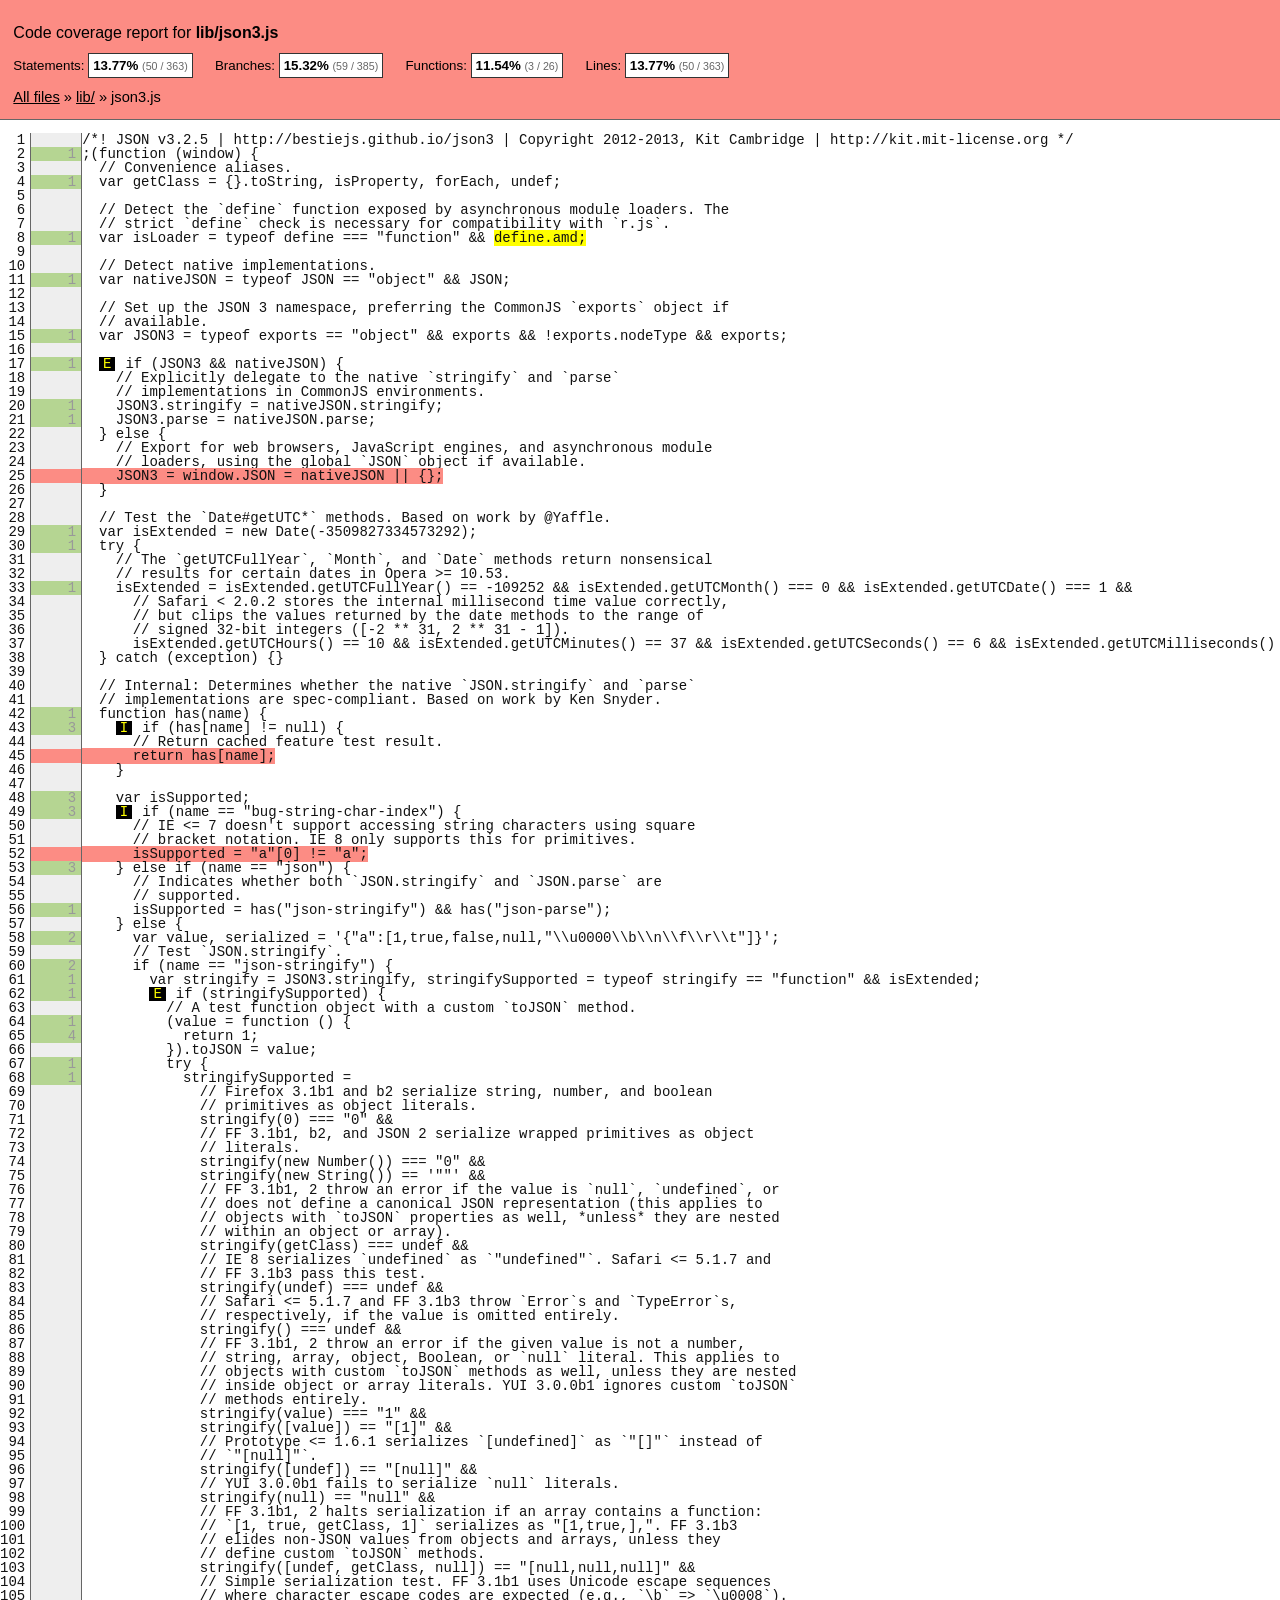
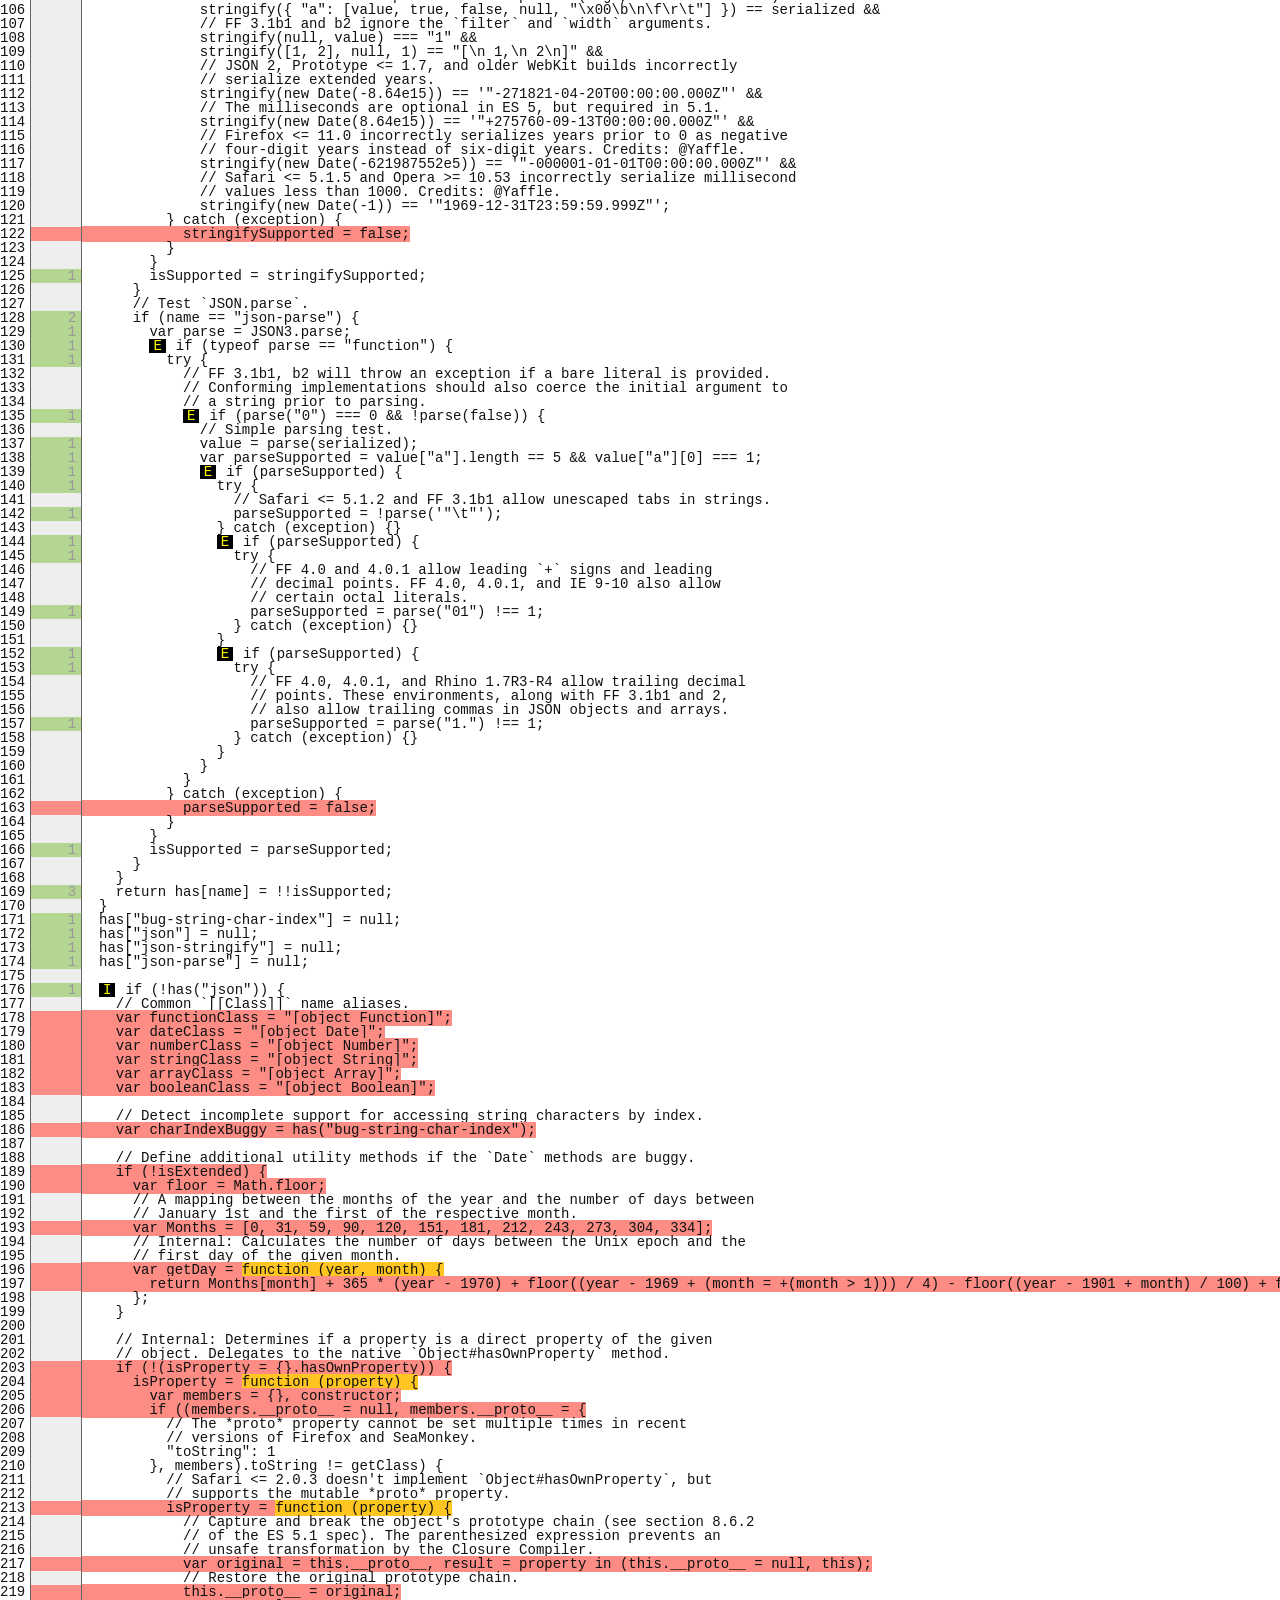
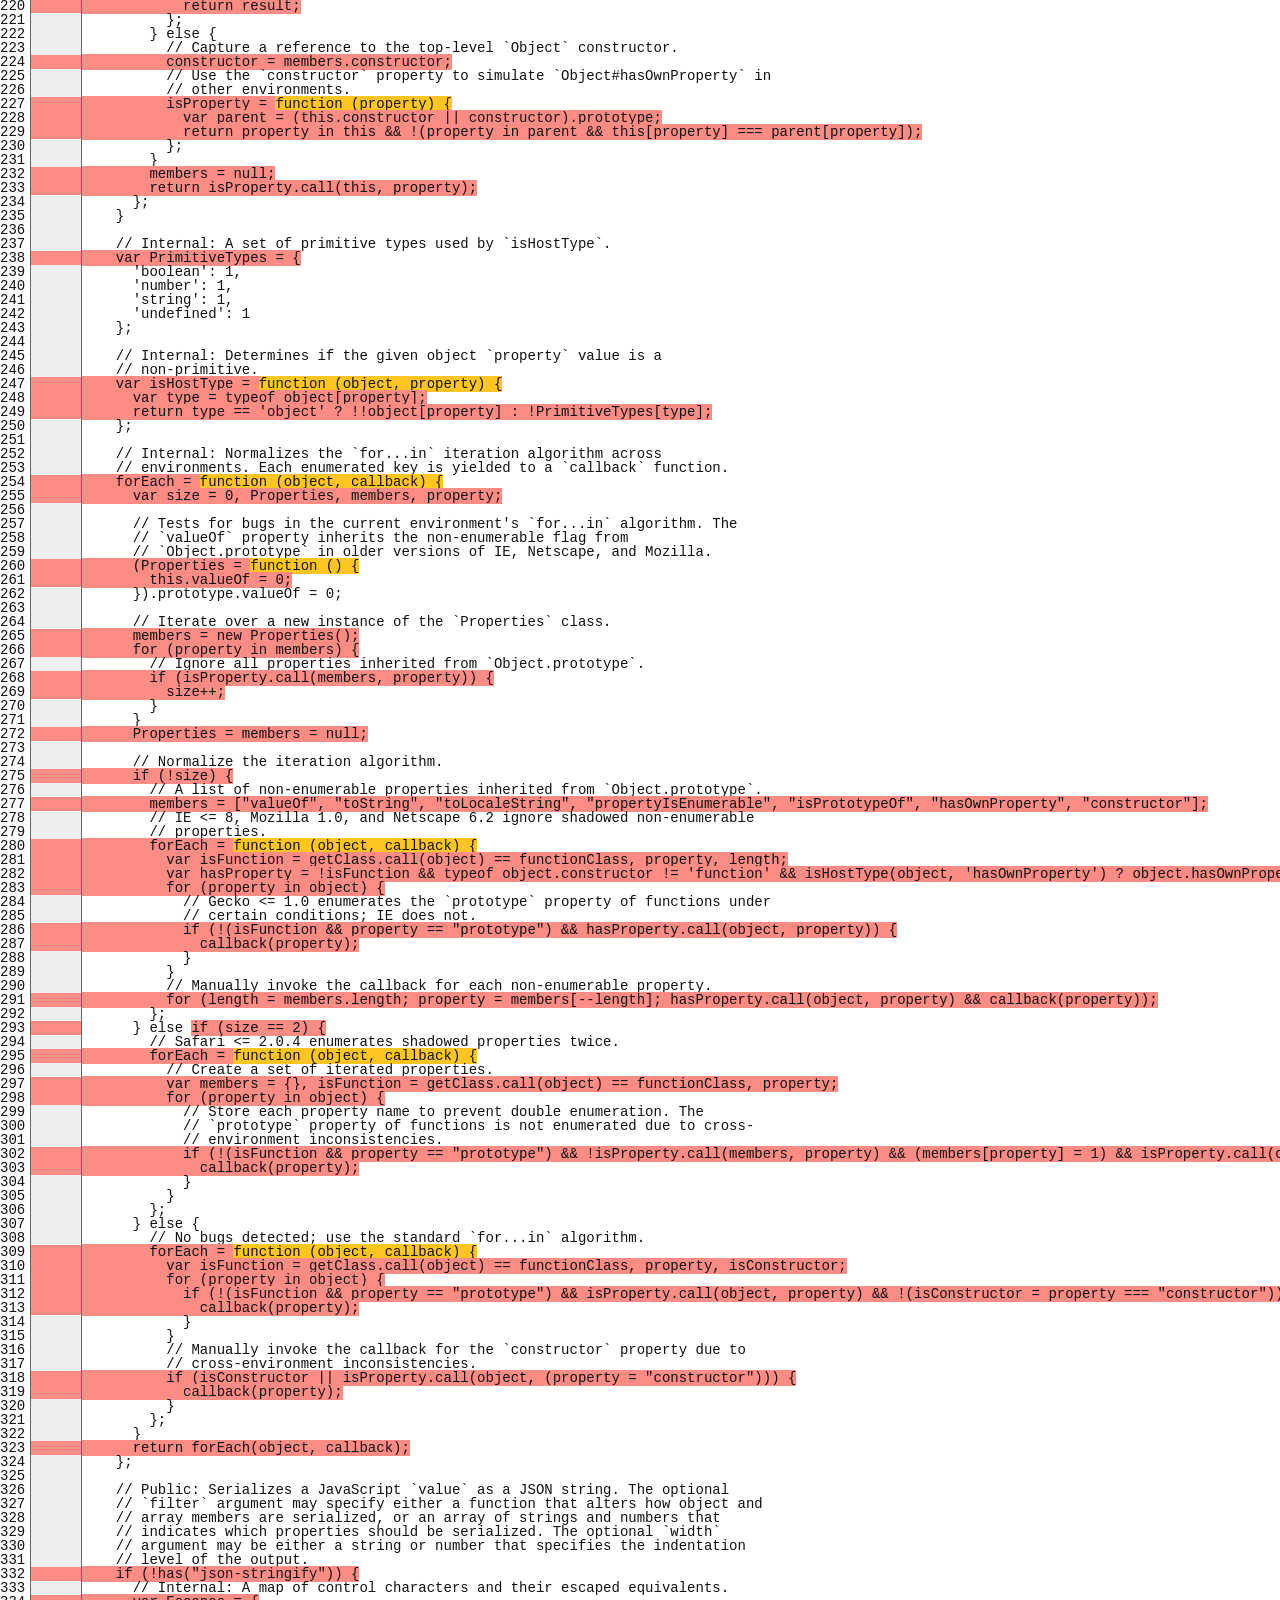
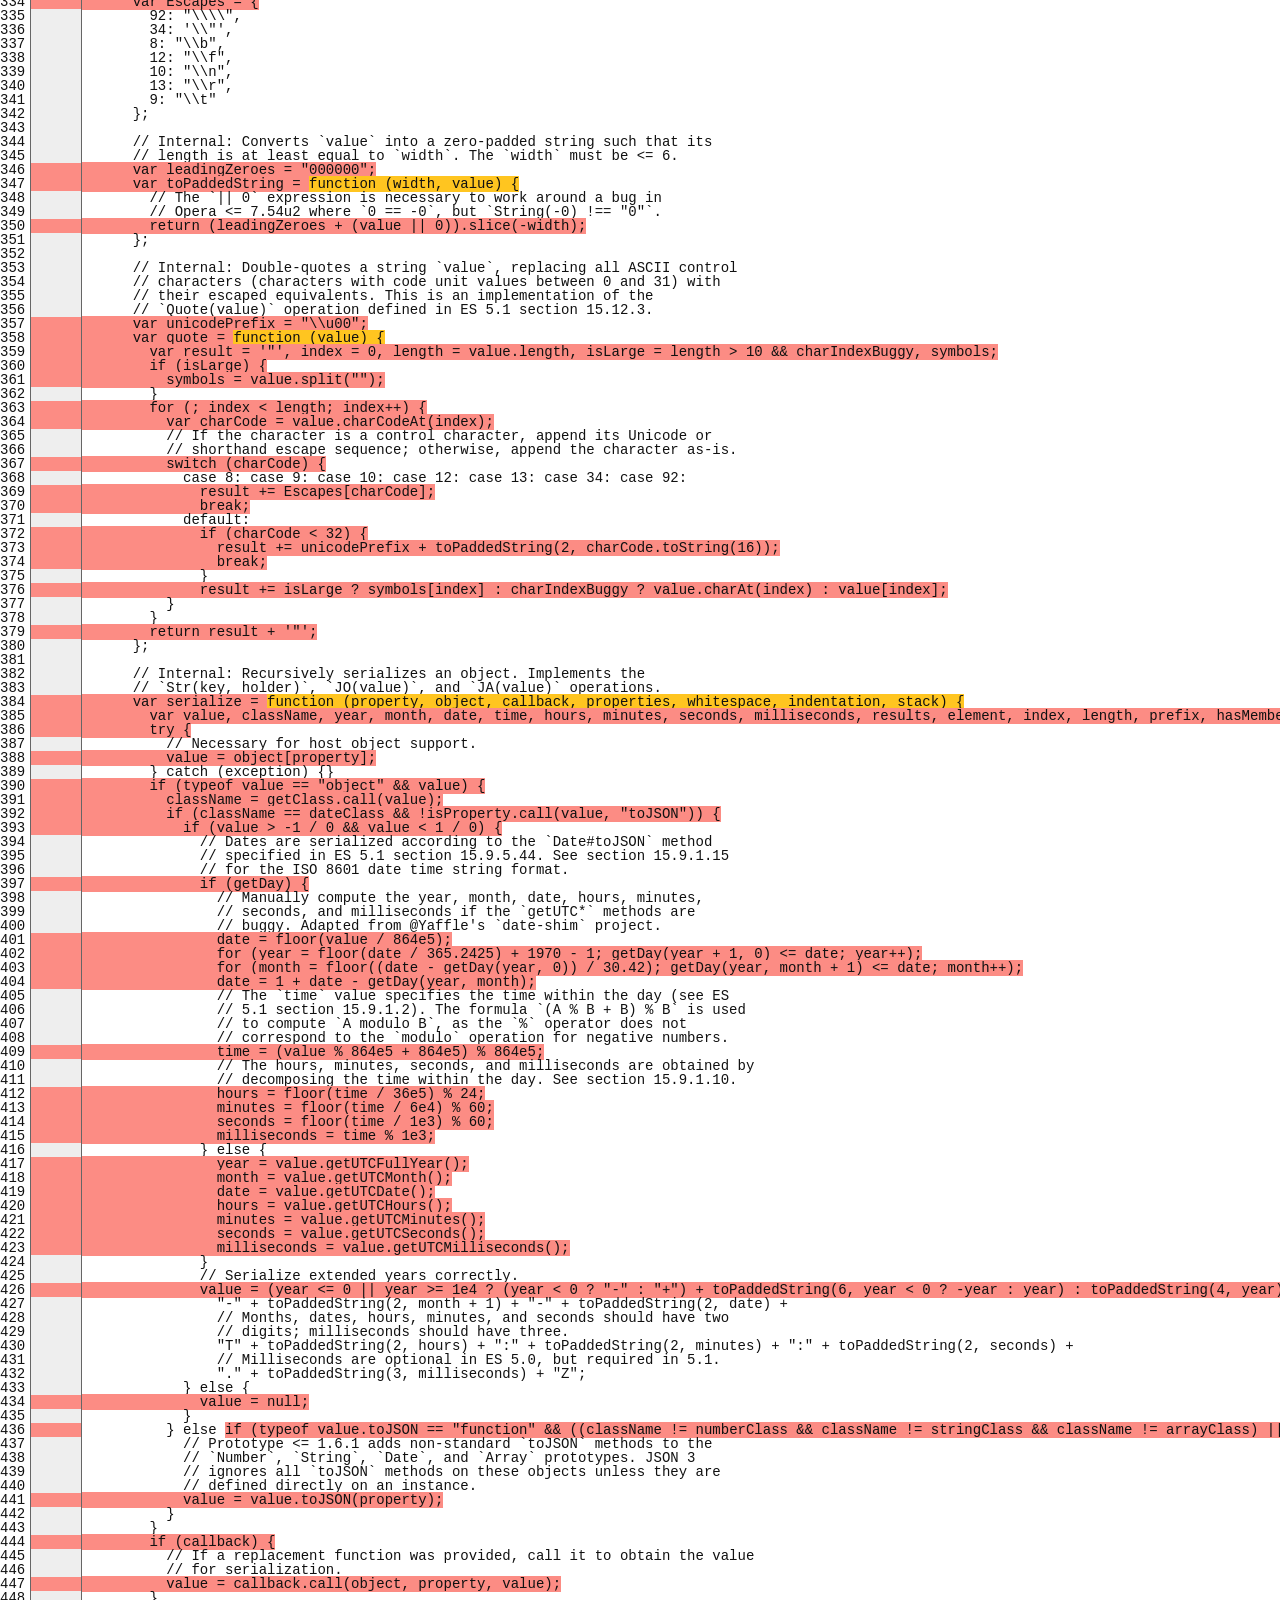
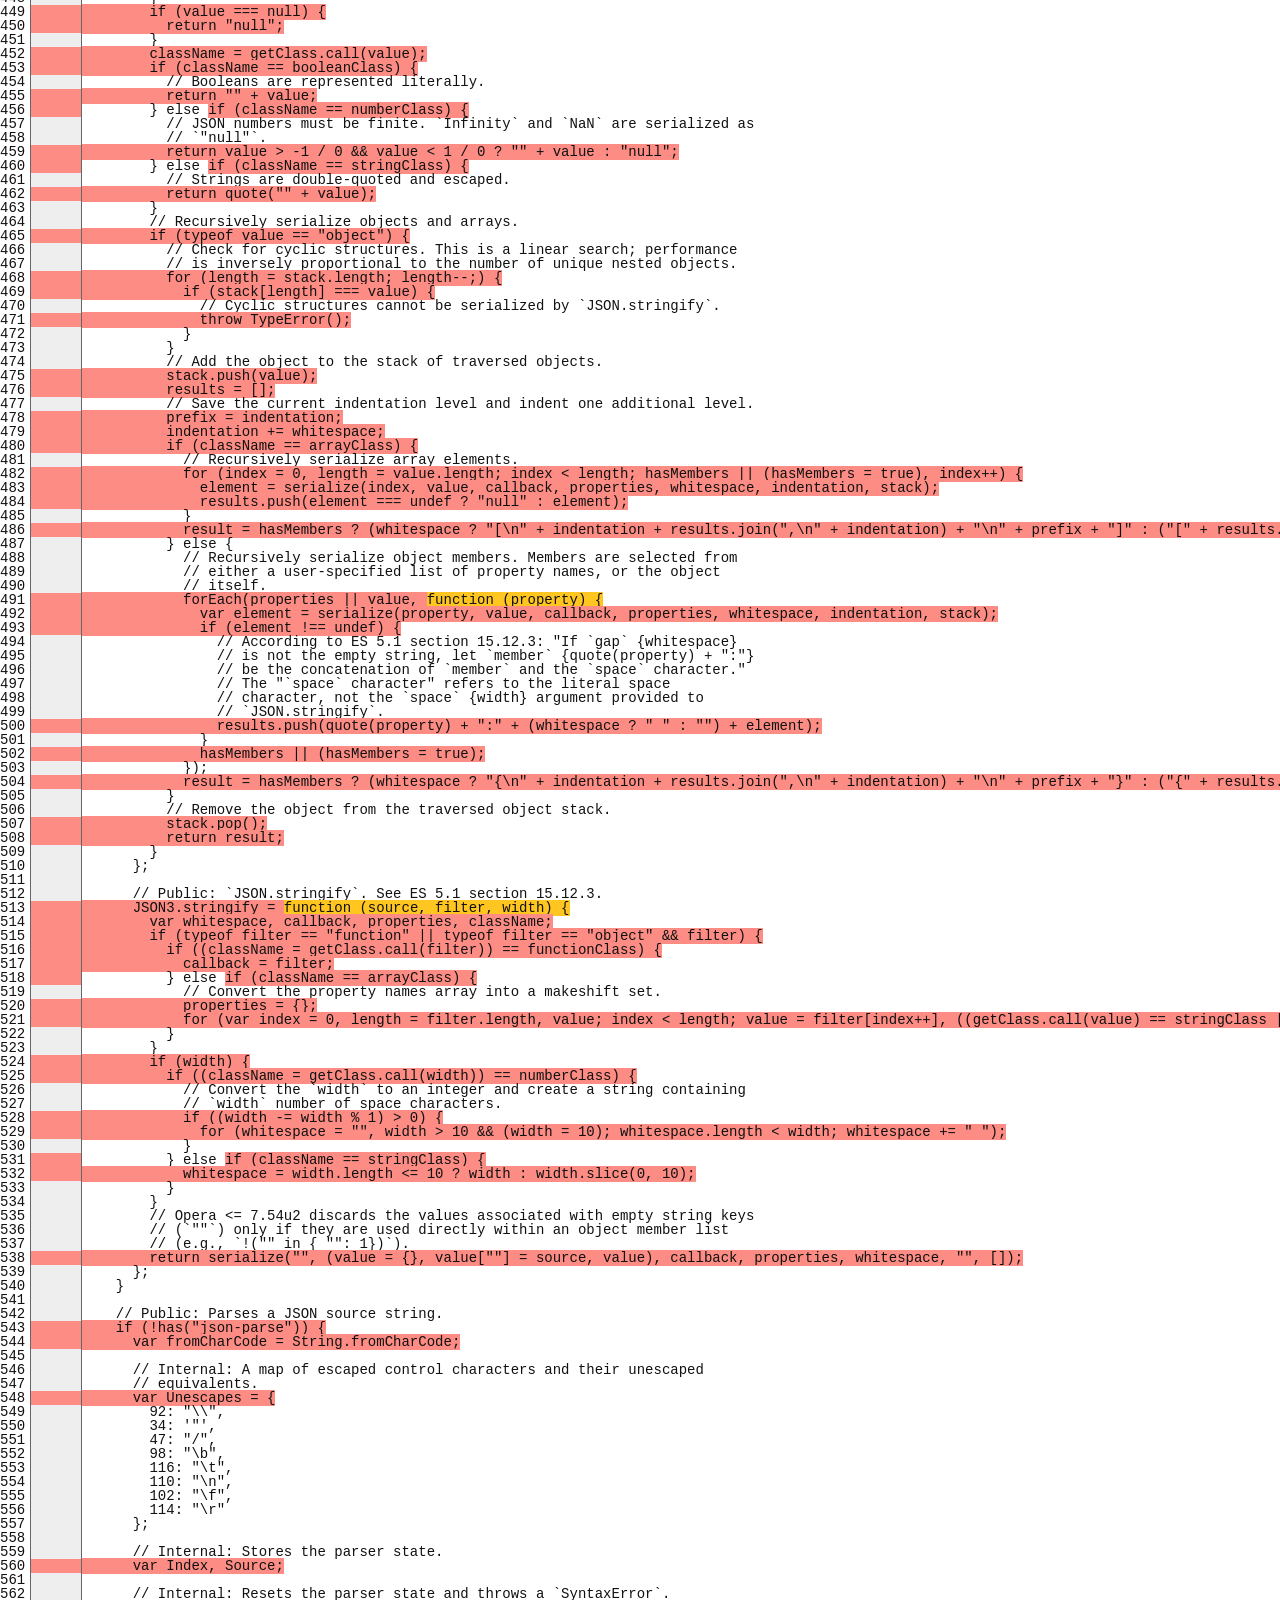
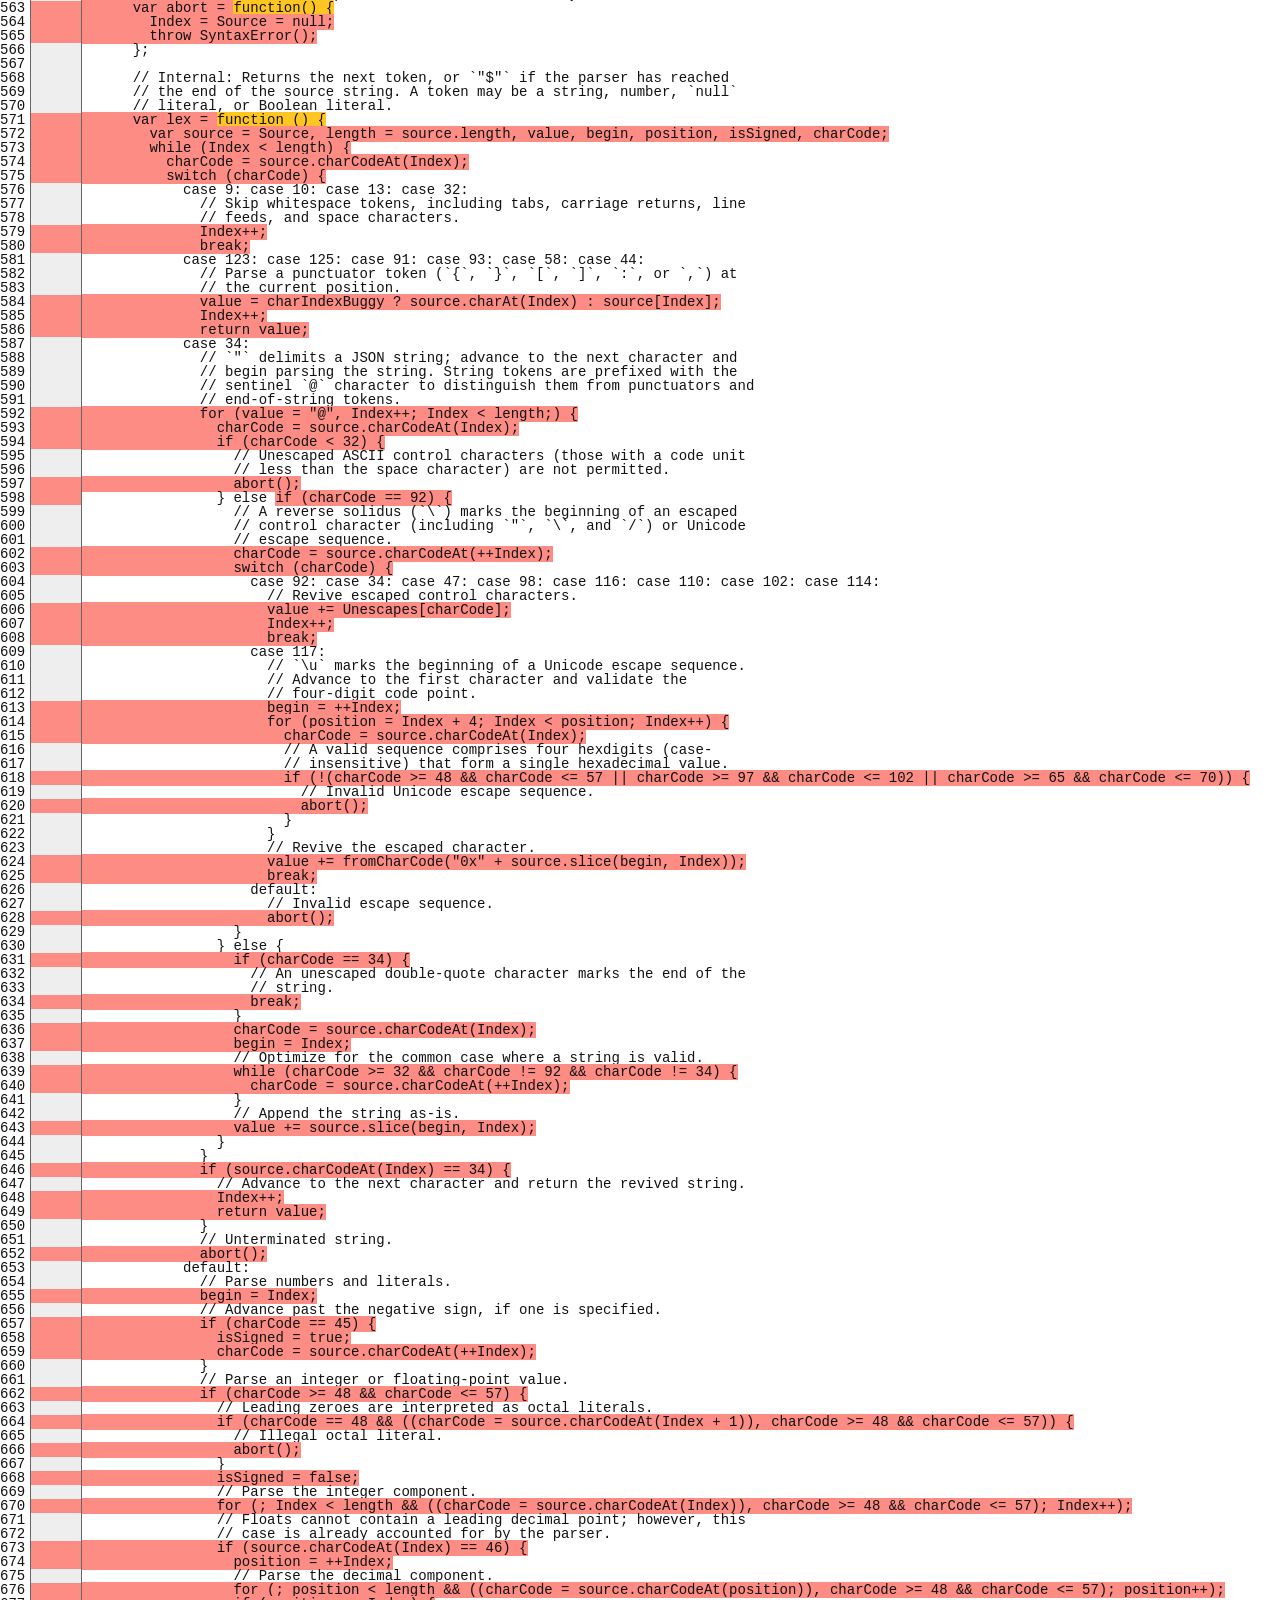
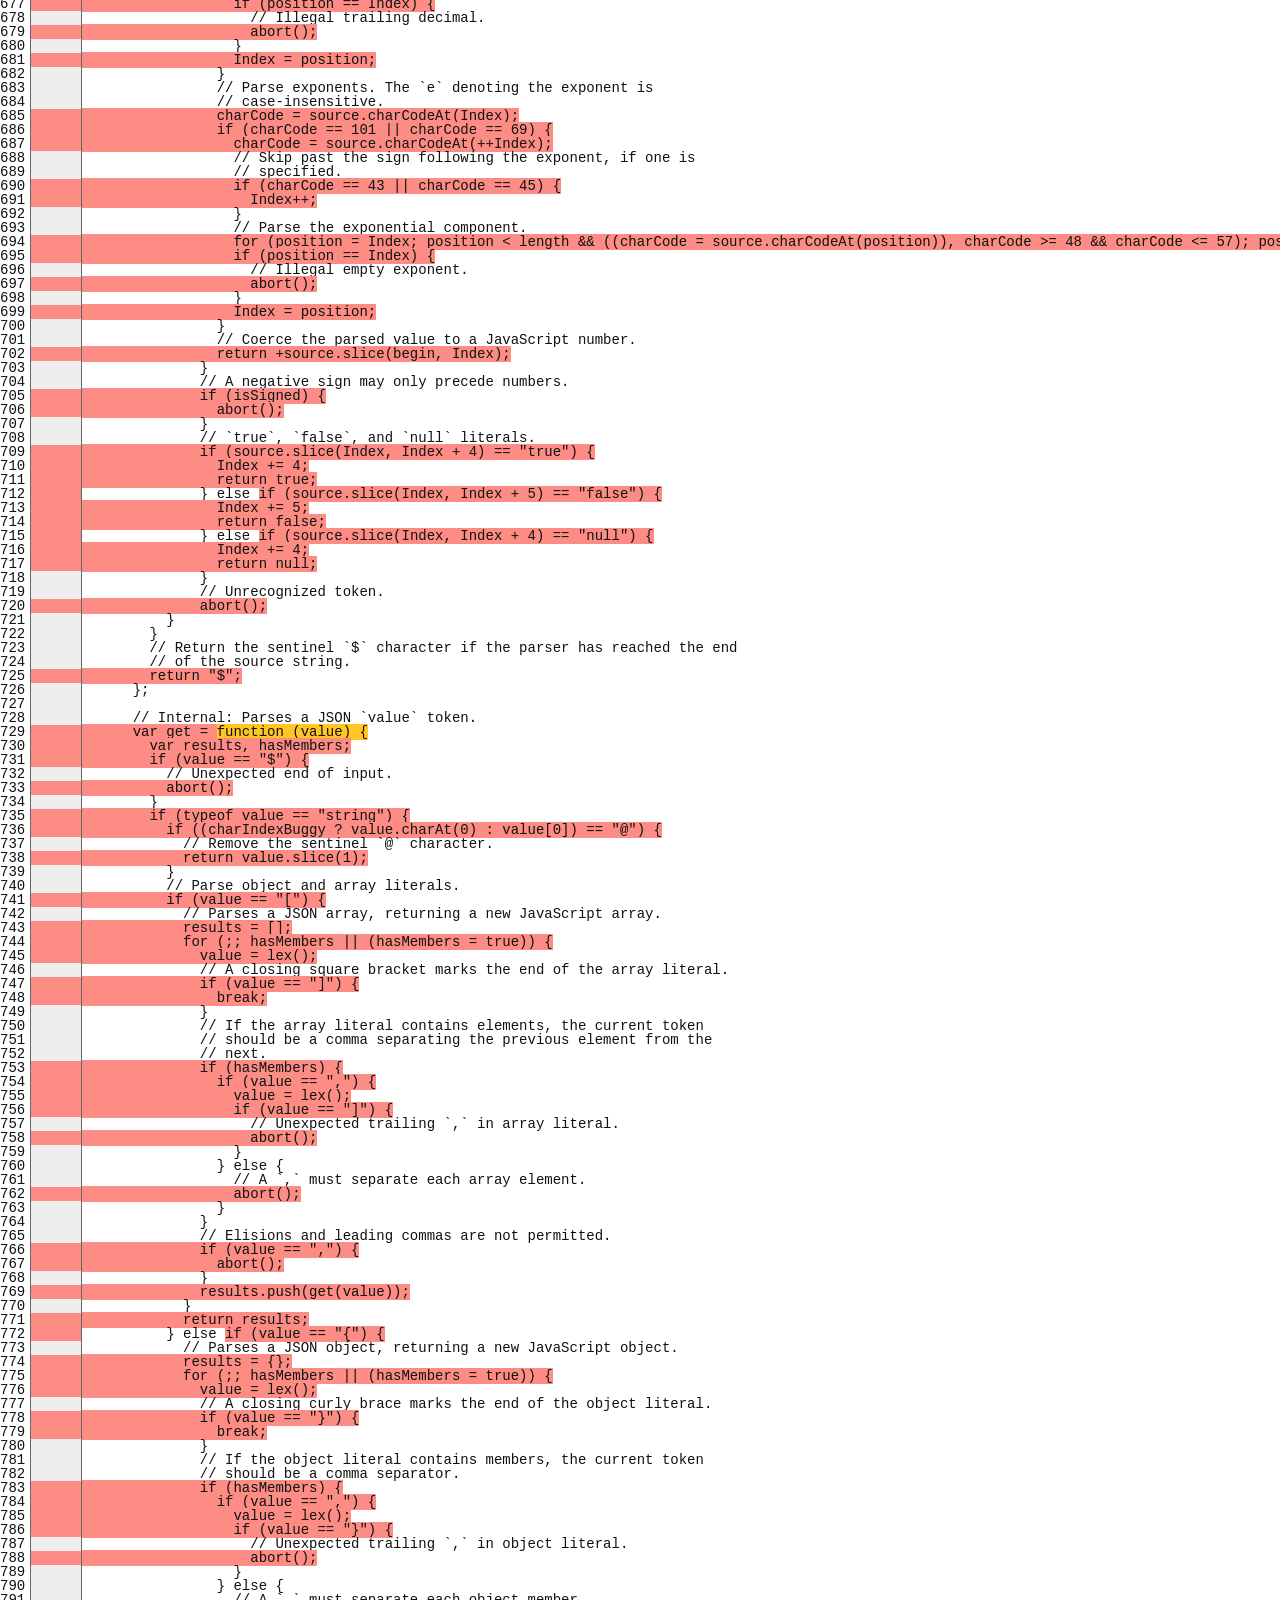
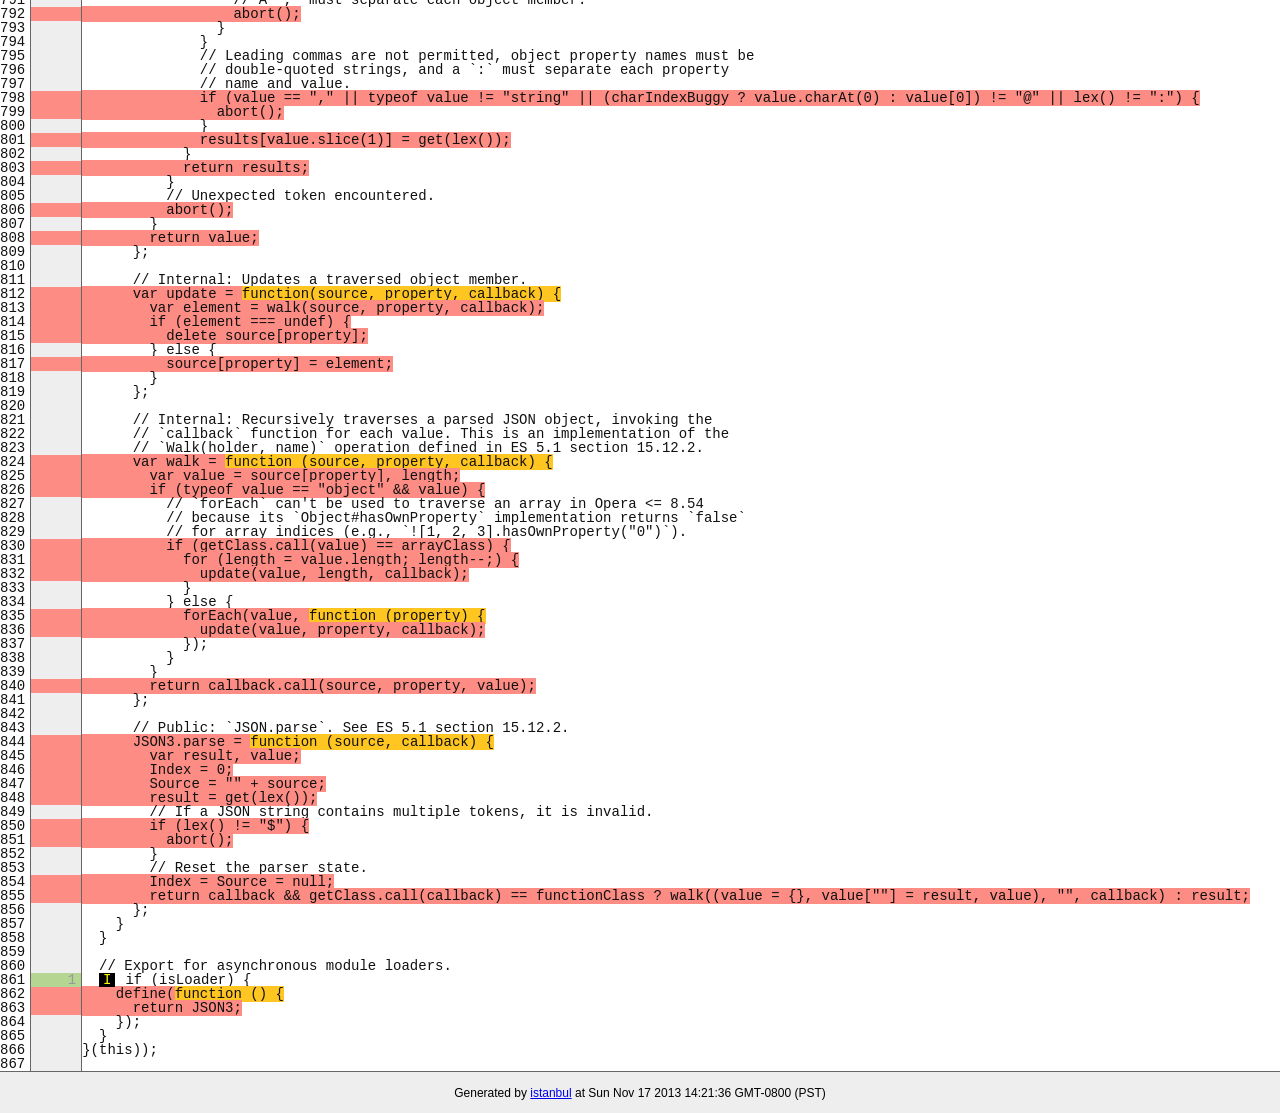
<file: Web Chat Server/node_modules/socket.io/node_modules/socket.io-adapter/node_modules/socket.io-parser/node_modules/json3/coverage/lcov-report/lib/json3.js.html>
<!doctype html>
<html lang="en">
<head>
    <title>Code coverage report for lib/json3.js</title>
    <meta charset="utf-8">

    <link rel="stylesheet" href="../prettify.css">

    <style>
        body, html {
            margin:0; padding: 0;
        }
        body {
            font-family: Helvetica Neue, Helvetica,Arial;
            font-size: 10pt;
        }
        div.header, div.footer {
            background: #eee;
            padding: 1em;
        }
        div.header {
            z-index: 100;
            position: fixed;
            top: 0;
            border-bottom: 1px solid #666;
            width: 100%;
        }
        div.footer {
            border-top: 1px solid #666;
        }
        div.body {
            margin-top: 10em;
        }
        div.meta {
            font-size: 90%;
            text-align: center;
        }
        h1, h2, h3 {
            font-weight: normal;
        }
        h1 {
            font-size: 12pt;
        }
        h2 {
            font-size: 10pt;
        }
        pre {
            font-family: Consolas, Menlo, Monaco, monospace;
            margin: 0;
            padding: 0;
            line-height: 14px;
            font-size: 14px;
            -moz-tab-size: 2;
            -o-tab-size:  2;
            tab-size: 2;
        }

        div.path { font-size: 110%; }
        div.path a:link, div.path a:visited { color: #000; }
        table.coverage { border-collapse: collapse; margin:0; padding: 0 }

        table.coverage td {
            margin: 0;
            padding: 0;
            color: #111;
            vertical-align: top;
        }
        table.coverage td.line-count {
            width: 50px;
            text-align: right;
            padding-right: 5px;
        }
        table.coverage td.line-coverage {
            color: #777 !important;
            text-align: right;
            border-left: 1px solid #666;
            border-right: 1px solid #666;
        }

        table.coverage td.text {
        }

        table.coverage td span.cline-any {
            display: inline-block;
            padding: 0 5px;
            width: 40px;
        }
        table.coverage td span.cline-neutral {
            background: #eee;
        }
        table.coverage td span.cline-yes {
            background: #b5d592;
            color: #999;
        }
        table.coverage td span.cline-no {
            background: #fc8c84;
        }

        .cstat-yes { color: #111; }
        .cstat-no { background: #fc8c84; color: #111; }
        .fstat-no { background: #ffc520; color: #111 !important; }
        .cbranch-no { background:  yellow !important; color: #111; }
        .missing-if-branch {
            display: inline-block;
            margin-right: 10px;
            position: relative;
            padding: 0 4px;
            background: black;
            color: yellow;
            xtext-decoration: line-through;
        }
        .missing-if-branch .typ {
            color: inherit !important;
        }

        .entity, .metric { font-weight: bold; }
        .metric { display: inline-block; border: 1px solid #333; padding: 0.3em; background: white; }
        .metric small { font-size: 80%; font-weight: normal; color: #666; }

        div.coverage-summary table { border-collapse: collapse; margin: 3em; font-size: 110%; }
        div.coverage-summary td, div.coverage-summary table  th { margin: 0; padding: 0.25em 1em; border-top: 1px solid #666; border-bottom: 1px solid #666; }
        div.coverage-summary th { text-align: left; border: 1px solid #666; background: #eee; font-weight: normal; }
        div.coverage-summary th.file { border-right: none !important; }
        div.coverage-summary th.pic { border-left: none !important; text-align: right; }
        div.coverage-summary th.pct { border-right: none !important; }
        div.coverage-summary th.abs { border-left: none !important; text-align: right; }
        div.coverage-summary td.pct { text-align: right; border-left: 1px solid #666; }
        div.coverage-summary td.abs { text-align: right; font-size: 90%; color: #444; border-right: 1px solid #666; }
        div.coverage-summary td.file { text-align: right; border-left: 1px solid #666; white-space: nowrap;  }
        div.coverage-summary td.pic { min-width: 120px !important;  }
        div.coverage-summary a:link { text-decoration: none; color: #000; }
        div.coverage-summary a:visited { text-decoration: none; color: #333; }
        div.coverage-summary a:hover { text-decoration: underline; }
        div.coverage-summary tfoot td { border-top: 1px solid #666; }

        div.coverage-summary .yui3-datatable-sort-indicator, div.coverage-summary .dummy-sort-indicator {
            height: 10px;
            width: 7px;
            display: inline-block;
            margin-left: 0.5em;
        }
        div.coverage-summary .yui3-datatable-sort-indicator {
            background: url("http://yui.yahooapis.com/3.6.0/build/datatable-sort/assets/skins/sam/sort-arrow-sprite.png") no-repeat scroll 0 0 transparent;
        }
        div.coverage-summary .yui3-datatable-sorted .yui3-datatable-sort-indicator {
            background-position: 0 -20px;
        }
        div.coverage-summary .yui3-datatable-sorted-desc .yui3-datatable-sort-indicator {
            background-position: 0 -10px;
        }

        .high { background: #b5d592 !important; }
        .medium { background: #ffe87c !important; }
        .low { background: #fc8c84 !important; }

        span.cover-fill, span.cover-empty {
            display:inline-block;
            border:1px solid #444;
            background: white;
            height: 12px;
        }
        span.cover-fill {
            background: #ccc;
            border-right: 1px solid #444;
        }
        span.cover-empty {
            background: white;
            border-left: none;
        }
        span.cover-full {
            border-right: none !important;
        }
        pre.prettyprint {
            border: none !important;
            padding: 0 !important;
            margin: 0 !important;
        }
        .com { color: #999 !important; }
    </style>
</head>
<body>
<div class="header low">
    <h1>Code coverage report for <span class="entity">lib/json3.js</span></h1>
    <h2>
        
        Statements: <span class="metric">13.77% <small>(50 / 363)</small></span> &nbsp;&nbsp;&nbsp;&nbsp;
        
        
        Branches: <span class="metric">15.32% <small>(59 / 385)</small></span> &nbsp;&nbsp;&nbsp;&nbsp;
        
        
        Functions: <span class="metric">11.54% <small>(3 / 26)</small></span> &nbsp;&nbsp;&nbsp;&nbsp;
        
        
        Lines: <span class="metric">13.77% <small>(50 / 363)</small></span> &nbsp;&nbsp;&nbsp;&nbsp;
        
    </h2>
    <div class="path"><a href="../index.html">All files</a> &#187; <a href="index.html">lib/</a> &#187; json3.js</div>
</div>
<div class="body">
<pre><table class="coverage">
<tr><td class="line-count">1
2
3
4
5
6
7
8
9
10
11
12
13
14
15
16
17
18
19
20
21
22
23
24
25
26
27
28
29
30
31
32
33
34
35
36
37
38
39
40
41
42
43
44
45
46
47
48
49
50
51
52
53
54
55
56
57
58
59
60
61
62
63
64
65
66
67
68
69
70
71
72
73
74
75
76
77
78
79
80
81
82
83
84
85
86
87
88
89
90
91
92
93
94
95
96
97
98
99
100
101
102
103
104
105
106
107
108
109
110
111
112
113
114
115
116
117
118
119
120
121
122
123
124
125
126
127
128
129
130
131
132
133
134
135
136
137
138
139
140
141
142
143
144
145
146
147
148
149
150
151
152
153
154
155
156
157
158
159
160
161
162
163
164
165
166
167
168
169
170
171
172
173
174
175
176
177
178
179
180
181
182
183
184
185
186
187
188
189
190
191
192
193
194
195
196
197
198
199
200
201
202
203
204
205
206
207
208
209
210
211
212
213
214
215
216
217
218
219
220
221
222
223
224
225
226
227
228
229
230
231
232
233
234
235
236
237
238
239
240
241
242
243
244
245
246
247
248
249
250
251
252
253
254
255
256
257
258
259
260
261
262
263
264
265
266
267
268
269
270
271
272
273
274
275
276
277
278
279
280
281
282
283
284
285
286
287
288
289
290
291
292
293
294
295
296
297
298
299
300
301
302
303
304
305
306
307
308
309
310
311
312
313
314
315
316
317
318
319
320
321
322
323
324
325
326
327
328
329
330
331
332
333
334
335
336
337
338
339
340
341
342
343
344
345
346
347
348
349
350
351
352
353
354
355
356
357
358
359
360
361
362
363
364
365
366
367
368
369
370
371
372
373
374
375
376
377
378
379
380
381
382
383
384
385
386
387
388
389
390
391
392
393
394
395
396
397
398
399
400
401
402
403
404
405
406
407
408
409
410
411
412
413
414
415
416
417
418
419
420
421
422
423
424
425
426
427
428
429
430
431
432
433
434
435
436
437
438
439
440
441
442
443
444
445
446
447
448
449
450
451
452
453
454
455
456
457
458
459
460
461
462
463
464
465
466
467
468
469
470
471
472
473
474
475
476
477
478
479
480
481
482
483
484
485
486
487
488
489
490
491
492
493
494
495
496
497
498
499
500
501
502
503
504
505
506
507
508
509
510
511
512
513
514
515
516
517
518
519
520
521
522
523
524
525
526
527
528
529
530
531
532
533
534
535
536
537
538
539
540
541
542
543
544
545
546
547
548
549
550
551
552
553
554
555
556
557
558
559
560
561
562
563
564
565
566
567
568
569
570
571
572
573
574
575
576
577
578
579
580
581
582
583
584
585
586
587
588
589
590
591
592
593
594
595
596
597
598
599
600
601
602
603
604
605
606
607
608
609
610
611
612
613
614
615
616
617
618
619
620
621
622
623
624
625
626
627
628
629
630
631
632
633
634
635
636
637
638
639
640
641
642
643
644
645
646
647
648
649
650
651
652
653
654
655
656
657
658
659
660
661
662
663
664
665
666
667
668
669
670
671
672
673
674
675
676
677
678
679
680
681
682
683
684
685
686
687
688
689
690
691
692
693
694
695
696
697
698
699
700
701
702
703
704
705
706
707
708
709
710
711
712
713
714
715
716
717
718
719
720
721
722
723
724
725
726
727
728
729
730
731
732
733
734
735
736
737
738
739
740
741
742
743
744
745
746
747
748
749
750
751
752
753
754
755
756
757
758
759
760
761
762
763
764
765
766
767
768
769
770
771
772
773
774
775
776
777
778
779
780
781
782
783
784
785
786
787
788
789
790
791
792
793
794
795
796
797
798
799
800
801
802
803
804
805
806
807
808
809
810
811
812
813
814
815
816
817
818
819
820
821
822
823
824
825
826
827
828
829
830
831
832
833
834
835
836
837
838
839
840
841
842
843
844
845
846
847
848
849
850
851
852
853
854
855
856
857
858
859
860
861
862
863
864
865
866
867</td><td class="line-coverage"><span class="cline-any cline-neutral">&nbsp;</span>
<span class="cline-any cline-yes">1</span>
<span class="cline-any cline-neutral">&nbsp;</span>
<span class="cline-any cline-yes">1</span>
<span class="cline-any cline-neutral">&nbsp;</span>
<span class="cline-any cline-neutral">&nbsp;</span>
<span class="cline-any cline-neutral">&nbsp;</span>
<span class="cline-any cline-yes">1</span>
<span class="cline-any cline-neutral">&nbsp;</span>
<span class="cline-any cline-neutral">&nbsp;</span>
<span class="cline-any cline-yes">1</span>
<span class="cline-any cline-neutral">&nbsp;</span>
<span class="cline-any cline-neutral">&nbsp;</span>
<span class="cline-any cline-neutral">&nbsp;</span>
<span class="cline-any cline-yes">1</span>
<span class="cline-any cline-neutral">&nbsp;</span>
<span class="cline-any cline-yes">1</span>
<span class="cline-any cline-neutral">&nbsp;</span>
<span class="cline-any cline-neutral">&nbsp;</span>
<span class="cline-any cline-yes">1</span>
<span class="cline-any cline-yes">1</span>
<span class="cline-any cline-neutral">&nbsp;</span>
<span class="cline-any cline-neutral">&nbsp;</span>
<span class="cline-any cline-neutral">&nbsp;</span>
<span class="cline-any cline-no">&nbsp;</span>
<span class="cline-any cline-neutral">&nbsp;</span>
<span class="cline-any cline-neutral">&nbsp;</span>
<span class="cline-any cline-neutral">&nbsp;</span>
<span class="cline-any cline-yes">1</span>
<span class="cline-any cline-yes">1</span>
<span class="cline-any cline-neutral">&nbsp;</span>
<span class="cline-any cline-neutral">&nbsp;</span>
<span class="cline-any cline-yes">1</span>
<span class="cline-any cline-neutral">&nbsp;</span>
<span class="cline-any cline-neutral">&nbsp;</span>
<span class="cline-any cline-neutral">&nbsp;</span>
<span class="cline-any cline-neutral">&nbsp;</span>
<span class="cline-any cline-neutral">&nbsp;</span>
<span class="cline-any cline-neutral">&nbsp;</span>
<span class="cline-any cline-neutral">&nbsp;</span>
<span class="cline-any cline-neutral">&nbsp;</span>
<span class="cline-any cline-yes">1</span>
<span class="cline-any cline-yes">3</span>
<span class="cline-any cline-neutral">&nbsp;</span>
<span class="cline-any cline-no">&nbsp;</span>
<span class="cline-any cline-neutral">&nbsp;</span>
<span class="cline-any cline-neutral">&nbsp;</span>
<span class="cline-any cline-yes">3</span>
<span class="cline-any cline-yes">3</span>
<span class="cline-any cline-neutral">&nbsp;</span>
<span class="cline-any cline-neutral">&nbsp;</span>
<span class="cline-any cline-no">&nbsp;</span>
<span class="cline-any cline-yes">3</span>
<span class="cline-any cline-neutral">&nbsp;</span>
<span class="cline-any cline-neutral">&nbsp;</span>
<span class="cline-any cline-yes">1</span>
<span class="cline-any cline-neutral">&nbsp;</span>
<span class="cline-any cline-yes">2</span>
<span class="cline-any cline-neutral">&nbsp;</span>
<span class="cline-any cline-yes">2</span>
<span class="cline-any cline-yes">1</span>
<span class="cline-any cline-yes">1</span>
<span class="cline-any cline-neutral">&nbsp;</span>
<span class="cline-any cline-yes">1</span>
<span class="cline-any cline-yes">4</span>
<span class="cline-any cline-neutral">&nbsp;</span>
<span class="cline-any cline-yes">1</span>
<span class="cline-any cline-yes">1</span>
<span class="cline-any cline-neutral">&nbsp;</span>
<span class="cline-any cline-neutral">&nbsp;</span>
<span class="cline-any cline-neutral">&nbsp;</span>
<span class="cline-any cline-neutral">&nbsp;</span>
<span class="cline-any cline-neutral">&nbsp;</span>
<span class="cline-any cline-neutral">&nbsp;</span>
<span class="cline-any cline-neutral">&nbsp;</span>
<span class="cline-any cline-neutral">&nbsp;</span>
<span class="cline-any cline-neutral">&nbsp;</span>
<span class="cline-any cline-neutral">&nbsp;</span>
<span class="cline-any cline-neutral">&nbsp;</span>
<span class="cline-any cline-neutral">&nbsp;</span>
<span class="cline-any cline-neutral">&nbsp;</span>
<span class="cline-any cline-neutral">&nbsp;</span>
<span class="cline-any cline-neutral">&nbsp;</span>
<span class="cline-any cline-neutral">&nbsp;</span>
<span class="cline-any cline-neutral">&nbsp;</span>
<span class="cline-any cline-neutral">&nbsp;</span>
<span class="cline-any cline-neutral">&nbsp;</span>
<span class="cline-any cline-neutral">&nbsp;</span>
<span class="cline-any cline-neutral">&nbsp;</span>
<span class="cline-any cline-neutral">&nbsp;</span>
<span class="cline-any cline-neutral">&nbsp;</span>
<span class="cline-any cline-neutral">&nbsp;</span>
<span class="cline-any cline-neutral">&nbsp;</span>
<span class="cline-any cline-neutral">&nbsp;</span>
<span class="cline-any cline-neutral">&nbsp;</span>
<span class="cline-any cline-neutral">&nbsp;</span>
<span class="cline-any cline-neutral">&nbsp;</span>
<span class="cline-any cline-neutral">&nbsp;</span>
<span class="cline-any cline-neutral">&nbsp;</span>
<span class="cline-any cline-neutral">&nbsp;</span>
<span class="cline-any cline-neutral">&nbsp;</span>
<span class="cline-any cline-neutral">&nbsp;</span>
<span class="cline-any cline-neutral">&nbsp;</span>
<span class="cline-any cline-neutral">&nbsp;</span>
<span class="cline-any cline-neutral">&nbsp;</span>
<span class="cline-any cline-neutral">&nbsp;</span>
<span class="cline-any cline-neutral">&nbsp;</span>
<span class="cline-any cline-neutral">&nbsp;</span>
<span class="cline-any cline-neutral">&nbsp;</span>
<span class="cline-any cline-neutral">&nbsp;</span>
<span class="cline-any cline-neutral">&nbsp;</span>
<span class="cline-any cline-neutral">&nbsp;</span>
<span class="cline-any cline-neutral">&nbsp;</span>
<span class="cline-any cline-neutral">&nbsp;</span>
<span class="cline-any cline-neutral">&nbsp;</span>
<span class="cline-any cline-neutral">&nbsp;</span>
<span class="cline-any cline-neutral">&nbsp;</span>
<span class="cline-any cline-neutral">&nbsp;</span>
<span class="cline-any cline-neutral">&nbsp;</span>
<span class="cline-any cline-neutral">&nbsp;</span>
<span class="cline-any cline-neutral">&nbsp;</span>
<span class="cline-any cline-no">&nbsp;</span>
<span class="cline-any cline-neutral">&nbsp;</span>
<span class="cline-any cline-neutral">&nbsp;</span>
<span class="cline-any cline-yes">1</span>
<span class="cline-any cline-neutral">&nbsp;</span>
<span class="cline-any cline-neutral">&nbsp;</span>
<span class="cline-any cline-yes">2</span>
<span class="cline-any cline-yes">1</span>
<span class="cline-any cline-yes">1</span>
<span class="cline-any cline-yes">1</span>
<span class="cline-any cline-neutral">&nbsp;</span>
<span class="cline-any cline-neutral">&nbsp;</span>
<span class="cline-any cline-neutral">&nbsp;</span>
<span class="cline-any cline-yes">1</span>
<span class="cline-any cline-neutral">&nbsp;</span>
<span class="cline-any cline-yes">1</span>
<span class="cline-any cline-yes">1</span>
<span class="cline-any cline-yes">1</span>
<span class="cline-any cline-yes">1</span>
<span class="cline-any cline-neutral">&nbsp;</span>
<span class="cline-any cline-yes">1</span>
<span class="cline-any cline-neutral">&nbsp;</span>
<span class="cline-any cline-yes">1</span>
<span class="cline-any cline-yes">1</span>
<span class="cline-any cline-neutral">&nbsp;</span>
<span class="cline-any cline-neutral">&nbsp;</span>
<span class="cline-any cline-neutral">&nbsp;</span>
<span class="cline-any cline-yes">1</span>
<span class="cline-any cline-neutral">&nbsp;</span>
<span class="cline-any cline-neutral">&nbsp;</span>
<span class="cline-any cline-yes">1</span>
<span class="cline-any cline-yes">1</span>
<span class="cline-any cline-neutral">&nbsp;</span>
<span class="cline-any cline-neutral">&nbsp;</span>
<span class="cline-any cline-neutral">&nbsp;</span>
<span class="cline-any cline-yes">1</span>
<span class="cline-any cline-neutral">&nbsp;</span>
<span class="cline-any cline-neutral">&nbsp;</span>
<span class="cline-any cline-neutral">&nbsp;</span>
<span class="cline-any cline-neutral">&nbsp;</span>
<span class="cline-any cline-neutral">&nbsp;</span>
<span class="cline-any cline-no">&nbsp;</span>
<span class="cline-any cline-neutral">&nbsp;</span>
<span class="cline-any cline-neutral">&nbsp;</span>
<span class="cline-any cline-yes">1</span>
<span class="cline-any cline-neutral">&nbsp;</span>
<span class="cline-any cline-neutral">&nbsp;</span>
<span class="cline-any cline-yes">3</span>
<span class="cline-any cline-neutral">&nbsp;</span>
<span class="cline-any cline-yes">1</span>
<span class="cline-any cline-yes">1</span>
<span class="cline-any cline-yes">1</span>
<span class="cline-any cline-yes">1</span>
<span class="cline-any cline-neutral">&nbsp;</span>
<span class="cline-any cline-yes">1</span>
<span class="cline-any cline-neutral">&nbsp;</span>
<span class="cline-any cline-no">&nbsp;</span>
<span class="cline-any cline-no">&nbsp;</span>
<span class="cline-any cline-no">&nbsp;</span>
<span class="cline-any cline-no">&nbsp;</span>
<span class="cline-any cline-no">&nbsp;</span>
<span class="cline-any cline-no">&nbsp;</span>
<span class="cline-any cline-neutral">&nbsp;</span>
<span class="cline-any cline-neutral">&nbsp;</span>
<span class="cline-any cline-no">&nbsp;</span>
<span class="cline-any cline-neutral">&nbsp;</span>
<span class="cline-any cline-neutral">&nbsp;</span>
<span class="cline-any cline-no">&nbsp;</span>
<span class="cline-any cline-no">&nbsp;</span>
<span class="cline-any cline-neutral">&nbsp;</span>
<span class="cline-any cline-neutral">&nbsp;</span>
<span class="cline-any cline-no">&nbsp;</span>
<span class="cline-any cline-neutral">&nbsp;</span>
<span class="cline-any cline-neutral">&nbsp;</span>
<span class="cline-any cline-no">&nbsp;</span>
<span class="cline-any cline-no">&nbsp;</span>
<span class="cline-any cline-neutral">&nbsp;</span>
<span class="cline-any cline-neutral">&nbsp;</span>
<span class="cline-any cline-neutral">&nbsp;</span>
<span class="cline-any cline-neutral">&nbsp;</span>
<span class="cline-any cline-neutral">&nbsp;</span>
<span class="cline-any cline-no">&nbsp;</span>
<span class="cline-any cline-no">&nbsp;</span>
<span class="cline-any cline-no">&nbsp;</span>
<span class="cline-any cline-no">&nbsp;</span>
<span class="cline-any cline-neutral">&nbsp;</span>
<span class="cline-any cline-neutral">&nbsp;</span>
<span class="cline-any cline-neutral">&nbsp;</span>
<span class="cline-any cline-neutral">&nbsp;</span>
<span class="cline-any cline-neutral">&nbsp;</span>
<span class="cline-any cline-neutral">&nbsp;</span>
<span class="cline-any cline-no">&nbsp;</span>
<span class="cline-any cline-neutral">&nbsp;</span>
<span class="cline-any cline-neutral">&nbsp;</span>
<span class="cline-any cline-neutral">&nbsp;</span>
<span class="cline-any cline-no">&nbsp;</span>
<span class="cline-any cline-neutral">&nbsp;</span>
<span class="cline-any cline-no">&nbsp;</span>
<span class="cline-any cline-no">&nbsp;</span>
<span class="cline-any cline-neutral">&nbsp;</span>
<span class="cline-any cline-neutral">&nbsp;</span>
<span class="cline-any cline-neutral">&nbsp;</span>
<span class="cline-any cline-no">&nbsp;</span>
<span class="cline-any cline-neutral">&nbsp;</span>
<span class="cline-any cline-neutral">&nbsp;</span>
<span class="cline-any cline-no">&nbsp;</span>
<span class="cline-any cline-no">&nbsp;</span>
<span class="cline-any cline-no">&nbsp;</span>
<span class="cline-any cline-neutral">&nbsp;</span>
<span class="cline-any cline-neutral">&nbsp;</span>
<span class="cline-any cline-no">&nbsp;</span>
<span class="cline-any cline-no">&nbsp;</span>
<span class="cline-any cline-neutral">&nbsp;</span>
<span class="cline-any cline-neutral">&nbsp;</span>
<span class="cline-any cline-neutral">&nbsp;</span>
<span class="cline-any cline-neutral">&nbsp;</span>
<span class="cline-any cline-no">&nbsp;</span>
<span class="cline-any cline-neutral">&nbsp;</span>
<span class="cline-any cline-neutral">&nbsp;</span>
<span class="cline-any cline-neutral">&nbsp;</span>
<span class="cline-any cline-neutral">&nbsp;</span>
<span class="cline-any cline-neutral">&nbsp;</span>
<span class="cline-any cline-neutral">&nbsp;</span>
<span class="cline-any cline-neutral">&nbsp;</span>
<span class="cline-any cline-neutral">&nbsp;</span>
<span class="cline-any cline-no">&nbsp;</span>
<span class="cline-any cline-no">&nbsp;</span>
<span class="cline-any cline-no">&nbsp;</span>
<span class="cline-any cline-neutral">&nbsp;</span>
<span class="cline-any cline-neutral">&nbsp;</span>
<span class="cline-any cline-neutral">&nbsp;</span>
<span class="cline-any cline-neutral">&nbsp;</span>
<span class="cline-any cline-no">&nbsp;</span>
<span class="cline-any cline-no">&nbsp;</span>
<span class="cline-any cline-neutral">&nbsp;</span>
<span class="cline-any cline-neutral">&nbsp;</span>
<span class="cline-any cline-neutral">&nbsp;</span>
<span class="cline-any cline-neutral">&nbsp;</span>
<span class="cline-any cline-no">&nbsp;</span>
<span class="cline-any cline-no">&nbsp;</span>
<span class="cline-any cline-neutral">&nbsp;</span>
<span class="cline-any cline-neutral">&nbsp;</span>
<span class="cline-any cline-neutral">&nbsp;</span>
<span class="cline-any cline-no">&nbsp;</span>
<span class="cline-any cline-no">&nbsp;</span>
<span class="cline-any cline-neutral">&nbsp;</span>
<span class="cline-any cline-no">&nbsp;</span>
<span class="cline-any cline-no">&nbsp;</span>
<span class="cline-any cline-neutral">&nbsp;</span>
<span class="cline-any cline-neutral">&nbsp;</span>
<span class="cline-any cline-no">&nbsp;</span>
<span class="cline-any cline-neutral">&nbsp;</span>
<span class="cline-any cline-neutral">&nbsp;</span>
<span class="cline-any cline-no">&nbsp;</span>
<span class="cline-any cline-neutral">&nbsp;</span>
<span class="cline-any cline-no">&nbsp;</span>
<span class="cline-any cline-neutral">&nbsp;</span>
<span class="cline-any cline-neutral">&nbsp;</span>
<span class="cline-any cline-no">&nbsp;</span>
<span class="cline-any cline-no">&nbsp;</span>
<span class="cline-any cline-no">&nbsp;</span>
<span class="cline-any cline-no">&nbsp;</span>
<span class="cline-any cline-neutral">&nbsp;</span>
<span class="cline-any cline-neutral">&nbsp;</span>
<span class="cline-any cline-no">&nbsp;</span>
<span class="cline-any cline-no">&nbsp;</span>
<span class="cline-any cline-neutral">&nbsp;</span>
<span class="cline-any cline-neutral">&nbsp;</span>
<span class="cline-any cline-neutral">&nbsp;</span>
<span class="cline-any cline-no">&nbsp;</span>
<span class="cline-any cline-neutral">&nbsp;</span>
<span class="cline-any cline-no">&nbsp;</span>
<span class="cline-any cline-neutral">&nbsp;</span>
<span class="cline-any cline-no">&nbsp;</span>
<span class="cline-any cline-neutral">&nbsp;</span>
<span class="cline-any cline-no">&nbsp;</span>
<span class="cline-any cline-no">&nbsp;</span>
<span class="cline-any cline-neutral">&nbsp;</span>
<span class="cline-any cline-neutral">&nbsp;</span>
<span class="cline-any cline-neutral">&nbsp;</span>
<span class="cline-any cline-no">&nbsp;</span>
<span class="cline-any cline-no">&nbsp;</span>
<span class="cline-any cline-neutral">&nbsp;</span>
<span class="cline-any cline-neutral">&nbsp;</span>
<span class="cline-any cline-neutral">&nbsp;</span>
<span class="cline-any cline-neutral">&nbsp;</span>
<span class="cline-any cline-neutral">&nbsp;</span>
<span class="cline-any cline-no">&nbsp;</span>
<span class="cline-any cline-no">&nbsp;</span>
<span class="cline-any cline-no">&nbsp;</span>
<span class="cline-any cline-no">&nbsp;</span>
<span class="cline-any cline-no">&nbsp;</span>
<span class="cline-any cline-neutral">&nbsp;</span>
<span class="cline-any cline-neutral">&nbsp;</span>
<span class="cline-any cline-neutral">&nbsp;</span>
<span class="cline-any cline-neutral">&nbsp;</span>
<span class="cline-any cline-no">&nbsp;</span>
<span class="cline-any cline-no">&nbsp;</span>
<span class="cline-any cline-neutral">&nbsp;</span>
<span class="cline-any cline-neutral">&nbsp;</span>
<span class="cline-any cline-neutral">&nbsp;</span>
<span class="cline-any cline-no">&nbsp;</span>
<span class="cline-any cline-neutral">&nbsp;</span>
<span class="cline-any cline-neutral">&nbsp;</span>
<span class="cline-any cline-neutral">&nbsp;</span>
<span class="cline-any cline-neutral">&nbsp;</span>
<span class="cline-any cline-neutral">&nbsp;</span>
<span class="cline-any cline-neutral">&nbsp;</span>
<span class="cline-any cline-neutral">&nbsp;</span>
<span class="cline-any cline-neutral">&nbsp;</span>
<span class="cline-any cline-no">&nbsp;</span>
<span class="cline-any cline-neutral">&nbsp;</span>
<span class="cline-any cline-no">&nbsp;</span>
<span class="cline-any cline-neutral">&nbsp;</span>
<span class="cline-any cline-neutral">&nbsp;</span>
<span class="cline-any cline-neutral">&nbsp;</span>
<span class="cline-any cline-neutral">&nbsp;</span>
<span class="cline-any cline-neutral">&nbsp;</span>
<span class="cline-any cline-neutral">&nbsp;</span>
<span class="cline-any cline-neutral">&nbsp;</span>
<span class="cline-any cline-neutral">&nbsp;</span>
<span class="cline-any cline-neutral">&nbsp;</span>
<span class="cline-any cline-neutral">&nbsp;</span>
<span class="cline-any cline-neutral">&nbsp;</span>
<span class="cline-any cline-no">&nbsp;</span>
<span class="cline-any cline-no">&nbsp;</span>
<span class="cline-any cline-neutral">&nbsp;</span>
<span class="cline-any cline-neutral">&nbsp;</span>
<span class="cline-any cline-no">&nbsp;</span>
<span class="cline-any cline-neutral">&nbsp;</span>
<span class="cline-any cline-neutral">&nbsp;</span>
<span class="cline-any cline-neutral">&nbsp;</span>
<span class="cline-any cline-neutral">&nbsp;</span>
<span class="cline-any cline-neutral">&nbsp;</span>
<span class="cline-any cline-neutral">&nbsp;</span>
<span class="cline-any cline-no">&nbsp;</span>
<span class="cline-any cline-no">&nbsp;</span>
<span class="cline-any cline-no">&nbsp;</span>
<span class="cline-any cline-no">&nbsp;</span>
<span class="cline-any cline-no">&nbsp;</span>
<span class="cline-any cline-neutral">&nbsp;</span>
<span class="cline-any cline-no">&nbsp;</span>
<span class="cline-any cline-no">&nbsp;</span>
<span class="cline-any cline-neutral">&nbsp;</span>
<span class="cline-any cline-neutral">&nbsp;</span>
<span class="cline-any cline-no">&nbsp;</span>
<span class="cline-any cline-neutral">&nbsp;</span>
<span class="cline-any cline-no">&nbsp;</span>
<span class="cline-any cline-no">&nbsp;</span>
<span class="cline-any cline-neutral">&nbsp;</span>
<span class="cline-any cline-no">&nbsp;</span>
<span class="cline-any cline-no">&nbsp;</span>
<span class="cline-any cline-no">&nbsp;</span>
<span class="cline-any cline-neutral">&nbsp;</span>
<span class="cline-any cline-no">&nbsp;</span>
<span class="cline-any cline-neutral">&nbsp;</span>
<span class="cline-any cline-neutral">&nbsp;</span>
<span class="cline-any cline-no">&nbsp;</span>
<span class="cline-any cline-neutral">&nbsp;</span>
<span class="cline-any cline-neutral">&nbsp;</span>
<span class="cline-any cline-neutral">&nbsp;</span>
<span class="cline-any cline-neutral">&nbsp;</span>
<span class="cline-any cline-no">&nbsp;</span>
<span class="cline-any cline-no">&nbsp;</span>
<span class="cline-any cline-no">&nbsp;</span>
<span class="cline-any cline-neutral">&nbsp;</span>
<span class="cline-any cline-no">&nbsp;</span>
<span class="cline-any cline-neutral">&nbsp;</span>
<span class="cline-any cline-no">&nbsp;</span>
<span class="cline-any cline-no">&nbsp;</span>
<span class="cline-any cline-no">&nbsp;</span>
<span class="cline-any cline-no">&nbsp;</span>
<span class="cline-any cline-neutral">&nbsp;</span>
<span class="cline-any cline-neutral">&nbsp;</span>
<span class="cline-any cline-neutral">&nbsp;</span>
<span class="cline-any cline-no">&nbsp;</span>
<span class="cline-any cline-neutral">&nbsp;</span>
<span class="cline-any cline-neutral">&nbsp;</span>
<span class="cline-any cline-neutral">&nbsp;</span>
<span class="cline-any cline-no">&nbsp;</span>
<span class="cline-any cline-no">&nbsp;</span>
<span class="cline-any cline-no">&nbsp;</span>
<span class="cline-any cline-no">&nbsp;</span>
<span class="cline-any cline-neutral">&nbsp;</span>
<span class="cline-any cline-neutral">&nbsp;</span>
<span class="cline-any cline-neutral">&nbsp;</span>
<span class="cline-any cline-neutral">&nbsp;</span>
<span class="cline-any cline-no">&nbsp;</span>
<span class="cline-any cline-neutral">&nbsp;</span>
<span class="cline-any cline-neutral">&nbsp;</span>
<span class="cline-any cline-no">&nbsp;</span>
<span class="cline-any cline-no">&nbsp;</span>
<span class="cline-any cline-no">&nbsp;</span>
<span class="cline-any cline-no">&nbsp;</span>
<span class="cline-any cline-neutral">&nbsp;</span>
<span class="cline-any cline-no">&nbsp;</span>
<span class="cline-any cline-no">&nbsp;</span>
<span class="cline-any cline-no">&nbsp;</span>
<span class="cline-any cline-no">&nbsp;</span>
<span class="cline-any cline-no">&nbsp;</span>
<span class="cline-any cline-no">&nbsp;</span>
<span class="cline-any cline-no">&nbsp;</span>
<span class="cline-any cline-neutral">&nbsp;</span>
<span class="cline-any cline-neutral">&nbsp;</span>
<span class="cline-any cline-no">&nbsp;</span>
<span class="cline-any cline-neutral">&nbsp;</span>
<span class="cline-any cline-neutral">&nbsp;</span>
<span class="cline-any cline-neutral">&nbsp;</span>
<span class="cline-any cline-neutral">&nbsp;</span>
<span class="cline-any cline-neutral">&nbsp;</span>
<span class="cline-any cline-neutral">&nbsp;</span>
<span class="cline-any cline-neutral">&nbsp;</span>
<span class="cline-any cline-no">&nbsp;</span>
<span class="cline-any cline-neutral">&nbsp;</span>
<span class="cline-any cline-no">&nbsp;</span>
<span class="cline-any cline-neutral">&nbsp;</span>
<span class="cline-any cline-neutral">&nbsp;</span>
<span class="cline-any cline-neutral">&nbsp;</span>
<span class="cline-any cline-neutral">&nbsp;</span>
<span class="cline-any cline-no">&nbsp;</span>
<span class="cline-any cline-neutral">&nbsp;</span>
<span class="cline-any cline-neutral">&nbsp;</span>
<span class="cline-any cline-no">&nbsp;</span>
<span class="cline-any cline-neutral">&nbsp;</span>
<span class="cline-any cline-neutral">&nbsp;</span>
<span class="cline-any cline-no">&nbsp;</span>
<span class="cline-any cline-neutral">&nbsp;</span>
<span class="cline-any cline-no">&nbsp;</span>
<span class="cline-any cline-no">&nbsp;</span>
<span class="cline-any cline-neutral">&nbsp;</span>
<span class="cline-any cline-no">&nbsp;</span>
<span class="cline-any cline-no">&nbsp;</span>
<span class="cline-any cline-neutral">&nbsp;</span>
<span class="cline-any cline-no">&nbsp;</span>
<span class="cline-any cline-no">&nbsp;</span>
<span class="cline-any cline-neutral">&nbsp;</span>
<span class="cline-any cline-neutral">&nbsp;</span>
<span class="cline-any cline-no">&nbsp;</span>
<span class="cline-any cline-no">&nbsp;</span>
<span class="cline-any cline-neutral">&nbsp;</span>
<span class="cline-any cline-no">&nbsp;</span>
<span class="cline-any cline-neutral">&nbsp;</span>
<span class="cline-any cline-neutral">&nbsp;</span>
<span class="cline-any cline-no">&nbsp;</span>
<span class="cline-any cline-neutral">&nbsp;</span>
<span class="cline-any cline-neutral">&nbsp;</span>
<span class="cline-any cline-no">&nbsp;</span>
<span class="cline-any cline-no">&nbsp;</span>
<span class="cline-any cline-neutral">&nbsp;</span>
<span class="cline-any cline-no">&nbsp;</span>
<span class="cline-any cline-neutral">&nbsp;</span>
<span class="cline-any cline-neutral">&nbsp;</span>
<span class="cline-any cline-neutral">&nbsp;</span>
<span class="cline-any cline-no">&nbsp;</span>
<span class="cline-any cline-no">&nbsp;</span>
<span class="cline-any cline-neutral">&nbsp;</span>
<span class="cline-any cline-no">&nbsp;</span>
<span class="cline-any cline-no">&nbsp;</span>
<span class="cline-any cline-no">&nbsp;</span>
<span class="cline-any cline-neutral">&nbsp;</span>
<span class="cline-any cline-no">&nbsp;</span>
<span class="cline-any cline-no">&nbsp;</span>
<span class="cline-any cline-no">&nbsp;</span>
<span class="cline-any cline-neutral">&nbsp;</span>
<span class="cline-any cline-no">&nbsp;</span>
<span class="cline-any cline-neutral">&nbsp;</span>
<span class="cline-any cline-neutral">&nbsp;</span>
<span class="cline-any cline-neutral">&nbsp;</span>
<span class="cline-any cline-neutral">&nbsp;</span>
<span class="cline-any cline-no">&nbsp;</span>
<span class="cline-any cline-no">&nbsp;</span>
<span class="cline-any cline-no">&nbsp;</span>
<span class="cline-any cline-neutral">&nbsp;</span>
<span class="cline-any cline-neutral">&nbsp;</span>
<span class="cline-any cline-neutral">&nbsp;</span>
<span class="cline-any cline-neutral">&nbsp;</span>
<span class="cline-any cline-neutral">&nbsp;</span>
<span class="cline-any cline-neutral">&nbsp;</span>
<span class="cline-any cline-no">&nbsp;</span>
<span class="cline-any cline-neutral">&nbsp;</span>
<span class="cline-any cline-no">&nbsp;</span>
<span class="cline-any cline-neutral">&nbsp;</span>
<span class="cline-any cline-no">&nbsp;</span>
<span class="cline-any cline-neutral">&nbsp;</span>
<span class="cline-any cline-neutral">&nbsp;</span>
<span class="cline-any cline-no">&nbsp;</span>
<span class="cline-any cline-no">&nbsp;</span>
<span class="cline-any cline-neutral">&nbsp;</span>
<span class="cline-any cline-neutral">&nbsp;</span>
<span class="cline-any cline-neutral">&nbsp;</span>
<span class="cline-any cline-neutral">&nbsp;</span>
<span class="cline-any cline-no">&nbsp;</span>
<span class="cline-any cline-no">&nbsp;</span>
<span class="cline-any cline-no">&nbsp;</span>
<span class="cline-any cline-no">&nbsp;</span>
<span class="cline-any cline-no">&nbsp;</span>
<span class="cline-any cline-no">&nbsp;</span>
<span class="cline-any cline-neutral">&nbsp;</span>
<span class="cline-any cline-no">&nbsp;</span>
<span class="cline-any cline-no">&nbsp;</span>
<span class="cline-any cline-neutral">&nbsp;</span>
<span class="cline-any cline-neutral">&nbsp;</span>
<span class="cline-any cline-no">&nbsp;</span>
<span class="cline-any cline-no">&nbsp;</span>
<span class="cline-any cline-neutral">&nbsp;</span>
<span class="cline-any cline-neutral">&nbsp;</span>
<span class="cline-any cline-no">&nbsp;</span>
<span class="cline-any cline-no">&nbsp;</span>
<span class="cline-any cline-neutral">&nbsp;</span>
<span class="cline-any cline-no">&nbsp;</span>
<span class="cline-any cline-no">&nbsp;</span>
<span class="cline-any cline-neutral">&nbsp;</span>
<span class="cline-any cline-neutral">&nbsp;</span>
<span class="cline-any cline-neutral">&nbsp;</span>
<span class="cline-any cline-neutral">&nbsp;</span>
<span class="cline-any cline-neutral">&nbsp;</span>
<span class="cline-any cline-no">&nbsp;</span>
<span class="cline-any cline-neutral">&nbsp;</span>
<span class="cline-any cline-neutral">&nbsp;</span>
<span class="cline-any cline-neutral">&nbsp;</span>
<span class="cline-any cline-neutral">&nbsp;</span>
<span class="cline-any cline-no">&nbsp;</span>
<span class="cline-any cline-no">&nbsp;</span>
<span class="cline-any cline-neutral">&nbsp;</span>
<span class="cline-any cline-neutral">&nbsp;</span>
<span class="cline-any cline-neutral">&nbsp;</span>
<span class="cline-any cline-no">&nbsp;</span>
<span class="cline-any cline-neutral">&nbsp;</span>
<span class="cline-any cline-neutral">&nbsp;</span>
<span class="cline-any cline-neutral">&nbsp;</span>
<span class="cline-any cline-neutral">&nbsp;</span>
<span class="cline-any cline-neutral">&nbsp;</span>
<span class="cline-any cline-neutral">&nbsp;</span>
<span class="cline-any cline-neutral">&nbsp;</span>
<span class="cline-any cline-neutral">&nbsp;</span>
<span class="cline-any cline-neutral">&nbsp;</span>
<span class="cline-any cline-neutral">&nbsp;</span>
<span class="cline-any cline-neutral">&nbsp;</span>
<span class="cline-any cline-no">&nbsp;</span>
<span class="cline-any cline-neutral">&nbsp;</span>
<span class="cline-any cline-neutral">&nbsp;</span>
<span class="cline-any cline-no">&nbsp;</span>
<span class="cline-any cline-no">&nbsp;</span>
<span class="cline-any cline-no">&nbsp;</span>
<span class="cline-any cline-neutral">&nbsp;</span>
<span class="cline-any cline-neutral">&nbsp;</span>
<span class="cline-any cline-neutral">&nbsp;</span>
<span class="cline-any cline-neutral">&nbsp;</span>
<span class="cline-any cline-neutral">&nbsp;</span>
<span class="cline-any cline-no">&nbsp;</span>
<span class="cline-any cline-no">&nbsp;</span>
<span class="cline-any cline-no">&nbsp;</span>
<span class="cline-any cline-no">&nbsp;</span>
<span class="cline-any cline-no">&nbsp;</span>
<span class="cline-any cline-neutral">&nbsp;</span>
<span class="cline-any cline-neutral">&nbsp;</span>
<span class="cline-any cline-neutral">&nbsp;</span>
<span class="cline-any cline-no">&nbsp;</span>
<span class="cline-any cline-no">&nbsp;</span>
<span class="cline-any cline-neutral">&nbsp;</span>
<span class="cline-any cline-neutral">&nbsp;</span>
<span class="cline-any cline-neutral">&nbsp;</span>
<span class="cline-any cline-no">&nbsp;</span>
<span class="cline-any cline-no">&nbsp;</span>
<span class="cline-any cline-no">&nbsp;</span>
<span class="cline-any cline-neutral">&nbsp;</span>
<span class="cline-any cline-neutral">&nbsp;</span>
<span class="cline-any cline-neutral">&nbsp;</span>
<span class="cline-any cline-neutral">&nbsp;</span>
<span class="cline-any cline-neutral">&nbsp;</span>
<span class="cline-any cline-no">&nbsp;</span>
<span class="cline-any cline-no">&nbsp;</span>
<span class="cline-any cline-no">&nbsp;</span>
<span class="cline-any cline-neutral">&nbsp;</span>
<span class="cline-any cline-neutral">&nbsp;</span>
<span class="cline-any cline-no">&nbsp;</span>
<span class="cline-any cline-no">&nbsp;</span>
<span class="cline-any cline-neutral">&nbsp;</span>
<span class="cline-any cline-neutral">&nbsp;</span>
<span class="cline-any cline-neutral">&nbsp;</span>
<span class="cline-any cline-no">&nbsp;</span>
<span class="cline-any cline-no">&nbsp;</span>
<span class="cline-any cline-neutral">&nbsp;</span>
<span class="cline-any cline-neutral">&nbsp;</span>
<span class="cline-any cline-no">&nbsp;</span>
<span class="cline-any cline-no">&nbsp;</span>
<span class="cline-any cline-no">&nbsp;</span>
<span class="cline-any cline-neutral">&nbsp;</span>
<span class="cline-any cline-neutral">&nbsp;</span>
<span class="cline-any cline-neutral">&nbsp;</span>
<span class="cline-any cline-neutral">&nbsp;</span>
<span class="cline-any cline-no">&nbsp;</span>
<span class="cline-any cline-no">&nbsp;</span>
<span class="cline-any cline-no">&nbsp;</span>
<span class="cline-any cline-neutral">&nbsp;</span>
<span class="cline-any cline-neutral">&nbsp;</span>
<span class="cline-any cline-no">&nbsp;</span>
<span class="cline-any cline-neutral">&nbsp;</span>
<span class="cline-any cline-no">&nbsp;</span>
<span class="cline-any cline-neutral">&nbsp;</span>
<span class="cline-any cline-neutral">&nbsp;</span>
<span class="cline-any cline-neutral">&nbsp;</span>
<span class="cline-any cline-no">&nbsp;</span>
<span class="cline-any cline-no">&nbsp;</span>
<span class="cline-any cline-neutral">&nbsp;</span>
<span class="cline-any cline-neutral">&nbsp;</span>
<span class="cline-any cline-no">&nbsp;</span>
<span class="cline-any cline-neutral">&nbsp;</span>
<span class="cline-any cline-neutral">&nbsp;</span>
<span class="cline-any cline-no">&nbsp;</span>
<span class="cline-any cline-neutral">&nbsp;</span>
<span class="cline-any cline-neutral">&nbsp;</span>
<span class="cline-any cline-no">&nbsp;</span>
<span class="cline-any cline-neutral">&nbsp;</span>
<span class="cline-any cline-no">&nbsp;</span>
<span class="cline-any cline-no">&nbsp;</span>
<span class="cline-any cline-neutral">&nbsp;</span>
<span class="cline-any cline-no">&nbsp;</span>
<span class="cline-any cline-no">&nbsp;</span>
<span class="cline-any cline-neutral">&nbsp;</span>
<span class="cline-any cline-neutral">&nbsp;</span>
<span class="cline-any cline-no">&nbsp;</span>
<span class="cline-any cline-neutral">&nbsp;</span>
<span class="cline-any cline-neutral">&nbsp;</span>
<span class="cline-any cline-no">&nbsp;</span>
<span class="cline-any cline-neutral">&nbsp;</span>
<span class="cline-any cline-no">&nbsp;</span>
<span class="cline-any cline-no">&nbsp;</span>
<span class="cline-any cline-neutral">&nbsp;</span>
<span class="cline-any cline-neutral">&nbsp;</span>
<span class="cline-any cline-no">&nbsp;</span>
<span class="cline-any cline-neutral">&nbsp;</span>
<span class="cline-any cline-neutral">&nbsp;</span>
<span class="cline-any cline-no">&nbsp;</span>
<span class="cline-any cline-neutral">&nbsp;</span>
<span class="cline-any cline-no">&nbsp;</span>
<span class="cline-any cline-no">&nbsp;</span>
<span class="cline-any cline-no">&nbsp;</span>
<span class="cline-any cline-neutral">&nbsp;</span>
<span class="cline-any cline-neutral">&nbsp;</span>
<span class="cline-any cline-no">&nbsp;</span>
<span class="cline-any cline-neutral">&nbsp;</span>
<span class="cline-any cline-no">&nbsp;</span>
<span class="cline-any cline-neutral">&nbsp;</span>
<span class="cline-any cline-no">&nbsp;</span>
<span class="cline-any cline-neutral">&nbsp;</span>
<span class="cline-any cline-no">&nbsp;</span>
<span class="cline-any cline-neutral">&nbsp;</span>
<span class="cline-any cline-no">&nbsp;</span>
<span class="cline-any cline-neutral">&nbsp;</span>
<span class="cline-any cline-neutral">&nbsp;</span>
<span class="cline-any cline-no">&nbsp;</span>
<span class="cline-any cline-no">&nbsp;</span>
<span class="cline-any cline-neutral">&nbsp;</span>
<span class="cline-any cline-no">&nbsp;</span>
<span class="cline-any cline-no">&nbsp;</span>
<span class="cline-any cline-neutral">&nbsp;</span>
<span class="cline-any cline-no">&nbsp;</span>
<span class="cline-any cline-neutral">&nbsp;</span>
<span class="cline-any cline-no">&nbsp;</span>
<span class="cline-any cline-neutral">&nbsp;</span>
<span class="cline-any cline-neutral">&nbsp;</span>
<span class="cline-any cline-neutral">&nbsp;</span>
<span class="cline-any cline-no">&nbsp;</span>
<span class="cline-any cline-no">&nbsp;</span>
<span class="cline-any cline-no">&nbsp;</span>
<span class="cline-any cline-neutral">&nbsp;</span>
<span class="cline-any cline-neutral">&nbsp;</span>
<span class="cline-any cline-no">&nbsp;</span>
<span class="cline-any cline-no">&nbsp;</span>
<span class="cline-any cline-neutral">&nbsp;</span>
<span class="cline-any cline-neutral">&nbsp;</span>
<span class="cline-any cline-no">&nbsp;</span>
<span class="cline-any cline-no">&nbsp;</span>
<span class="cline-any cline-neutral">&nbsp;</span>
<span class="cline-any cline-no">&nbsp;</span>
<span class="cline-any cline-neutral">&nbsp;</span>
<span class="cline-any cline-no">&nbsp;</span>
<span class="cline-any cline-neutral">&nbsp;</span>
<span class="cline-any cline-neutral">&nbsp;</span>
<span class="cline-any cline-no">&nbsp;</span>
<span class="cline-any cline-neutral">&nbsp;</span>
<span class="cline-any cline-neutral">&nbsp;</span>
<span class="cline-any cline-no">&nbsp;</span>
<span class="cline-any cline-no">&nbsp;</span>
<span class="cline-any cline-neutral">&nbsp;</span>
<span class="cline-any cline-neutral">&nbsp;</span>
<span class="cline-any cline-no">&nbsp;</span>
<span class="cline-any cline-no">&nbsp;</span>
<span class="cline-any cline-no">&nbsp;</span>
<span class="cline-any cline-no">&nbsp;</span>
<span class="cline-any cline-no">&nbsp;</span>
<span class="cline-any cline-no">&nbsp;</span>
<span class="cline-any cline-no">&nbsp;</span>
<span class="cline-any cline-no">&nbsp;</span>
<span class="cline-any cline-no">&nbsp;</span>
<span class="cline-any cline-neutral">&nbsp;</span>
<span class="cline-any cline-neutral">&nbsp;</span>
<span class="cline-any cline-no">&nbsp;</span>
<span class="cline-any cline-neutral">&nbsp;</span>
<span class="cline-any cline-neutral">&nbsp;</span>
<span class="cline-any cline-neutral">&nbsp;</span>
<span class="cline-any cline-neutral">&nbsp;</span>
<span class="cline-any cline-no">&nbsp;</span>
<span class="cline-any cline-neutral">&nbsp;</span>
<span class="cline-any cline-neutral">&nbsp;</span>
<span class="cline-any cline-neutral">&nbsp;</span>
<span class="cline-any cline-no">&nbsp;</span>
<span class="cline-any cline-no">&nbsp;</span>
<span class="cline-any cline-no">&nbsp;</span>
<span class="cline-any cline-neutral">&nbsp;</span>
<span class="cline-any cline-no">&nbsp;</span>
<span class="cline-any cline-neutral">&nbsp;</span>
<span class="cline-any cline-no">&nbsp;</span>
<span class="cline-any cline-no">&nbsp;</span>
<span class="cline-any cline-neutral">&nbsp;</span>
<span class="cline-any cline-no">&nbsp;</span>
<span class="cline-any cline-neutral">&nbsp;</span>
<span class="cline-any cline-neutral">&nbsp;</span>
<span class="cline-any cline-no">&nbsp;</span>
<span class="cline-any cline-neutral">&nbsp;</span>
<span class="cline-any cline-no">&nbsp;</span>
<span class="cline-any cline-no">&nbsp;</span>
<span class="cline-any cline-no">&nbsp;</span>
<span class="cline-any cline-neutral">&nbsp;</span>
<span class="cline-any cline-no">&nbsp;</span>
<span class="cline-any cline-no">&nbsp;</span>
<span class="cline-any cline-neutral">&nbsp;</span>
<span class="cline-any cline-neutral">&nbsp;</span>
<span class="cline-any cline-neutral">&nbsp;</span>
<span class="cline-any cline-neutral">&nbsp;</span>
<span class="cline-any cline-no">&nbsp;</span>
<span class="cline-any cline-no">&nbsp;</span>
<span class="cline-any cline-no">&nbsp;</span>
<span class="cline-any cline-no">&nbsp;</span>
<span class="cline-any cline-neutral">&nbsp;</span>
<span class="cline-any cline-no">&nbsp;</span>
<span class="cline-any cline-neutral">&nbsp;</span>
<span class="cline-any cline-neutral">&nbsp;</span>
<span class="cline-any cline-neutral">&nbsp;</span>
<span class="cline-any cline-no">&nbsp;</span>
<span class="cline-any cline-neutral">&nbsp;</span>
<span class="cline-any cline-neutral">&nbsp;</span>
<span class="cline-any cline-neutral">&nbsp;</span>
<span class="cline-any cline-no">&nbsp;</span>
<span class="cline-any cline-no">&nbsp;</span>
<span class="cline-any cline-neutral">&nbsp;</span>
<span class="cline-any cline-no">&nbsp;</span>
<span class="cline-any cline-neutral">&nbsp;</span>
<span class="cline-any cline-no">&nbsp;</span>
<span class="cline-any cline-no">&nbsp;</span>
<span class="cline-any cline-neutral">&nbsp;</span>
<span class="cline-any cline-no">&nbsp;</span>
<span class="cline-any cline-no">&nbsp;</span>
<span class="cline-any cline-no">&nbsp;</span>
<span class="cline-any cline-neutral">&nbsp;</span>
<span class="cline-any cline-no">&nbsp;</span>
<span class="cline-any cline-no">&nbsp;</span>
<span class="cline-any cline-neutral">&nbsp;</span>
<span class="cline-any cline-neutral">&nbsp;</span>
<span class="cline-any cline-neutral">&nbsp;</span>
<span class="cline-any cline-no">&nbsp;</span>
<span class="cline-any cline-no">&nbsp;</span>
<span class="cline-any cline-no">&nbsp;</span>
<span class="cline-any cline-no">&nbsp;</span>
<span class="cline-any cline-neutral">&nbsp;</span>
<span class="cline-any cline-no">&nbsp;</span>
<span class="cline-any cline-neutral">&nbsp;</span>
<span class="cline-any cline-neutral">&nbsp;</span>
<span class="cline-any cline-neutral">&nbsp;</span>
<span class="cline-any cline-no">&nbsp;</span>
<span class="cline-any cline-neutral">&nbsp;</span>
<span class="cline-any cline-neutral">&nbsp;</span>
<span class="cline-any cline-neutral">&nbsp;</span>
<span class="cline-any cline-neutral">&nbsp;</span>
<span class="cline-any cline-neutral">&nbsp;</span>
<span class="cline-any cline-no">&nbsp;</span>
<span class="cline-any cline-no">&nbsp;</span>
<span class="cline-any cline-neutral">&nbsp;</span>
<span class="cline-any cline-no">&nbsp;</span>
<span class="cline-any cline-neutral">&nbsp;</span>
<span class="cline-any cline-no">&nbsp;</span>
<span class="cline-any cline-neutral">&nbsp;</span>
<span class="cline-any cline-neutral">&nbsp;</span>
<span class="cline-any cline-no">&nbsp;</span>
<span class="cline-any cline-neutral">&nbsp;</span>
<span class="cline-any cline-no">&nbsp;</span>
<span class="cline-any cline-neutral">&nbsp;</span>
<span class="cline-any cline-neutral">&nbsp;</span>
<span class="cline-any cline-neutral">&nbsp;</span>
<span class="cline-any cline-no">&nbsp;</span>
<span class="cline-any cline-no">&nbsp;</span>
<span class="cline-any cline-no">&nbsp;</span>
<span class="cline-any cline-no">&nbsp;</span>
<span class="cline-any cline-neutral">&nbsp;</span>
<span class="cline-any cline-no">&nbsp;</span>
<span class="cline-any cline-neutral">&nbsp;</span>
<span class="cline-any cline-neutral">&nbsp;</span>
<span class="cline-any cline-neutral">&nbsp;</span>
<span class="cline-any cline-neutral">&nbsp;</span>
<span class="cline-any cline-neutral">&nbsp;</span>
<span class="cline-any cline-neutral">&nbsp;</span>
<span class="cline-any cline-no">&nbsp;</span>
<span class="cline-any cline-no">&nbsp;</span>
<span class="cline-any cline-no">&nbsp;</span>
<span class="cline-any cline-neutral">&nbsp;</span>
<span class="cline-any cline-neutral">&nbsp;</span>
<span class="cline-any cline-neutral">&nbsp;</span>
<span class="cline-any cline-no">&nbsp;</span>
<span class="cline-any cline-no">&nbsp;</span>
<span class="cline-any cline-no">&nbsp;</span>
<span class="cline-any cline-neutral">&nbsp;</span>
<span class="cline-any cline-neutral">&nbsp;</span>
<span class="cline-any cline-no">&nbsp;</span>
<span class="cline-any cline-no">&nbsp;</span>
<span class="cline-any cline-neutral">&nbsp;</span>
<span class="cline-any cline-neutral">&nbsp;</span>
<span class="cline-any cline-neutral">&nbsp;</span>
<span class="cline-any cline-no">&nbsp;</span>
<span class="cline-any cline-neutral">&nbsp;</span>
<span class="cline-any cline-neutral">&nbsp;</span>
<span class="cline-any cline-neutral">&nbsp;</span>
<span class="cline-any cline-no">&nbsp;</span>
<span class="cline-any cline-no">&nbsp;</span>
<span class="cline-any cline-no">&nbsp;</span>
<span class="cline-any cline-no">&nbsp;</span>
<span class="cline-any cline-no">&nbsp;</span>
<span class="cline-any cline-neutral">&nbsp;</span>
<span class="cline-any cline-no">&nbsp;</span>
<span class="cline-any cline-no">&nbsp;</span>
<span class="cline-any cline-neutral">&nbsp;</span>
<span class="cline-any cline-neutral">&nbsp;</span>
<span class="cline-any cline-no">&nbsp;</span>
<span class="cline-any cline-no">&nbsp;</span>
<span class="cline-any cline-neutral">&nbsp;</span>
<span class="cline-any cline-neutral">&nbsp;</span>
<span class="cline-any cline-neutral">&nbsp;</span>
<span class="cline-any cline-neutral">&nbsp;</span>
<span class="cline-any cline-neutral">&nbsp;</span>
<span class="cline-any cline-yes">1</span>
<span class="cline-any cline-no">&nbsp;</span>
<span class="cline-any cline-no">&nbsp;</span>
<span class="cline-any cline-neutral">&nbsp;</span>
<span class="cline-any cline-neutral">&nbsp;</span>
<span class="cline-any cline-neutral">&nbsp;</span>
<span class="cline-any cline-neutral">&nbsp;</span></td><td class="text"><pre class="prettyprint lang-js">/*! JSON v3.2.5 | http://bestiejs.github.io/json3 | Copyright 2012-2013, Kit Cambridge | http://kit.mit-license.org */
;(function (window) {
  // Convenience aliases.
  var getClass = {}.toString, isProperty, forEach, undef;
&nbsp;
  // Detect the `define` function exposed by asynchronous module loaders. The
  // strict `define` check is necessary for compatibility with `r.js`.
  var isLoader = typeof define === "function" &amp;&amp; <span class="branch-1 cbranch-no" title="branch not covered" >define.amd;</span>
&nbsp;
  // Detect native implementations.
  var nativeJSON = typeof JSON == "object" &amp;&amp; JSON;
&nbsp;
  // Set up the JSON 3 namespace, preferring the CommonJS `exports` object if
  // available.
  var JSON3 = typeof exports == "object" &amp;&amp; exports &amp;&amp; !exports.nodeType &amp;&amp; exports;
&nbsp;
  <span class="missing-if-branch" title="else path not taken"" >E</span>if (JSON3 &amp;&amp; nativeJSON) {
    // Explicitly delegate to the native `stringify` and `parse`
    // implementations in CommonJS environments.
    JSON3.stringify = nativeJSON.stringify;
    JSON3.parse = nativeJSON.parse;
  } else {
    // Export for web browsers, JavaScript engines, and asynchronous module
    // loaders, using the global `JSON` object if available.
<span class="cstat-no" title="statement not covered" >    JSON3 = window.JSON = nativeJSON || {};</span>
  }
&nbsp;
  // Test the `Date#getUTC*` methods. Based on work by @Yaffle.
  var isExtended = new Date(-3509827334573292);
  try {
    // The `getUTCFullYear`, `Month`, and `Date` methods return nonsensical
    // results for certain dates in Opera &gt;= 10.53.
    isExtended = isExtended.getUTCFullYear() == -109252 &amp;&amp; isExtended.getUTCMonth() === 0 &amp;&amp; isExtended.getUTCDate() === 1 &amp;&amp;
      // Safari &lt; 2.0.2 stores the internal millisecond time value correctly,
      // but clips the values returned by the date methods to the range of
      // signed 32-bit integers ([-2 ** 31, 2 ** 31 - 1]).
      isExtended.getUTCHours() == 10 &amp;&amp; isExtended.getUTCMinutes() == 37 &amp;&amp; isExtended.getUTCSeconds() == 6 &amp;&amp; isExtended.getUTCMilliseconds() == 708;
  } catch (exception) {}
&nbsp;
  // Internal: Determines whether the native `JSON.stringify` and `parse`
  // implementations are spec-compliant. Based on work by Ken Snyder.
  function has(name) {
    <span class="missing-if-branch" title="if path not taken"" >I</span>if (has[name] != null) {
      // Return cached feature test result.
<span class="cstat-no" title="statement not covered" >      return has[name];</span>
    }
&nbsp;
    var isSupported;
    <span class="missing-if-branch" title="if path not taken"" >I</span>if (name == "bug-string-char-index") {
      // IE &lt;= 7 doesn't support accessing string characters using square
      // bracket notation. IE 8 only supports this for primitives.
<span class="cstat-no" title="statement not covered" >      isSupported = "a"[0] != "a";</span>
    } else if (name == "json") {
      // Indicates whether both `JSON.stringify` and `JSON.parse` are
      // supported.
      isSupported = has("json-stringify") &amp;&amp; has("json-parse");
    } else {
      var value, serialized = '{"a":[1,true,false,null,"\\u0000\\b\\n\\f\\r\\t"]}';
      // Test `JSON.stringify`.
      if (name == "json-stringify") {
        var stringify = JSON3.stringify, stringifySupported = typeof stringify == "function" &amp;&amp; isExtended;
        <span class="missing-if-branch" title="else path not taken"" >E</span>if (stringifySupported) {
          // A test function object with a custom `toJSON` method.
          (value = function () {
            return 1;
          }).toJSON = value;
          try {
            stringifySupported =
              // Firefox 3.1b1 and b2 serialize string, number, and boolean
              // primitives as object literals.
              stringify(0) === "0" &amp;&amp;
              // FF 3.1b1, b2, and JSON 2 serialize wrapped primitives as object
              // literals.
              stringify(new Number()) === "0" &amp;&amp;
              stringify(new String()) == '""' &amp;&amp;
              // FF 3.1b1, 2 throw an error if the value is `null`, `undefined`, or
              // does not define a canonical JSON representation (this applies to
              // objects with `toJSON` properties as well, *unless* they are nested
              // within an object or array).
              stringify(getClass) === undef &amp;&amp;
              // IE 8 serializes `undefined` as `"undefined"`. Safari &lt;= 5.1.7 and
              // FF 3.1b3 pass this test.
              stringify(undef) === undef &amp;&amp;
              // Safari &lt;= 5.1.7 and FF 3.1b3 throw `Error`s and `TypeError`s,
              // respectively, if the value is omitted entirely.
              stringify() === undef &amp;&amp;
              // FF 3.1b1, 2 throw an error if the given value is not a number,
              // string, array, object, Boolean, or `null` literal. This applies to
              // objects with custom `toJSON` methods as well, unless they are nested
              // inside object or array literals. YUI 3.0.0b1 ignores custom `toJSON`
              // methods entirely.
              stringify(value) === "1" &amp;&amp;
              stringify([value]) == "[1]" &amp;&amp;
              // Prototype &lt;= 1.6.1 serializes `[undefined]` as `"[]"` instead of
              // `"[null]"`.
              stringify([undef]) == "[null]" &amp;&amp;
              // YUI 3.0.0b1 fails to serialize `null` literals.
              stringify(null) == "null" &amp;&amp;
              // FF 3.1b1, 2 halts serialization if an array contains a function:
              // `[1, true, getClass, 1]` serializes as "[1,true,],". FF 3.1b3
              // elides non-JSON values from objects and arrays, unless they
              // define custom `toJSON` methods.
              stringify([undef, getClass, null]) == "[null,null,null]" &amp;&amp;
              // Simple serialization test. FF 3.1b1 uses Unicode escape sequences
              // where character escape codes are expected (e.g., `\b` =&gt; `\u0008`).
              stringify({ "a": [value, true, false, null, "\x00\b\n\f\r\t"] }) == serialized &amp;&amp;
              // FF 3.1b1 and b2 ignore the `filter` and `width` arguments.
              stringify(null, value) === "1" &amp;&amp;
              stringify([1, 2], null, 1) == "[\n 1,\n 2\n]" &amp;&amp;
              // JSON 2, Prototype &lt;= 1.7, and older WebKit builds incorrectly
              // serialize extended years.
              stringify(new Date(-8.64e15)) == '"-271821-04-20T00:00:00.000Z"' &amp;&amp;
              // The milliseconds are optional in ES 5, but required in 5.1.
              stringify(new Date(8.64e15)) == '"+275760-09-13T00:00:00.000Z"' &amp;&amp;
              // Firefox &lt;= 11.0 incorrectly serializes years prior to 0 as negative
              // four-digit years instead of six-digit years. Credits: @Yaffle.
              stringify(new Date(-621987552e5)) == '"-000001-01-01T00:00:00.000Z"' &amp;&amp;
              // Safari &lt;= 5.1.5 and Opera &gt;= 10.53 incorrectly serialize millisecond
              // values less than 1000. Credits: @Yaffle.
              stringify(new Date(-1)) == '"1969-12-31T23:59:59.999Z"';
          } catch (exception) {
<span class="cstat-no" title="statement not covered" >            stringifySupported = false;</span>
          }
        }
        isSupported = stringifySupported;
      }
      // Test `JSON.parse`.
      if (name == "json-parse") {
        var parse = JSON3.parse;
        <span class="missing-if-branch" title="else path not taken"" >E</span>if (typeof parse == "function") {
          try {
            // FF 3.1b1, b2 will throw an exception if a bare literal is provided.
            // Conforming implementations should also coerce the initial argument to
            // a string prior to parsing.
            <span class="missing-if-branch" title="else path not taken"" >E</span>if (parse("0") === 0 &amp;&amp; !parse(false)) {
              // Simple parsing test.
              value = parse(serialized);
              var parseSupported = value["a"].length == 5 &amp;&amp; value["a"][0] === 1;
              <span class="missing-if-branch" title="else path not taken"" >E</span>if (parseSupported) {
                try {
                  // Safari &lt;= 5.1.2 and FF 3.1b1 allow unescaped tabs in strings.
                  parseSupported = !parse('"\t"');
                } catch (exception) {}
                <span class="missing-if-branch" title="else path not taken"" >E</span>if (parseSupported) {
                  try {
                    // FF 4.0 and 4.0.1 allow leading `+` signs and leading
                    // decimal points. FF 4.0, 4.0.1, and IE 9-10 also allow
                    // certain octal literals.
                    parseSupported = parse("01") !== 1;
                  } catch (exception) {}
                }
                <span class="missing-if-branch" title="else path not taken"" >E</span>if (parseSupported) {
                  try {
                    // FF 4.0, 4.0.1, and Rhino 1.7R3-R4 allow trailing decimal
                    // points. These environments, along with FF 3.1b1 and 2,
                    // also allow trailing commas in JSON objects and arrays.
                    parseSupported = parse("1.") !== 1;
                  } catch (exception) {}
                }
              }
            }
          } catch (exception) {
<span class="cstat-no" title="statement not covered" >            parseSupported = false;</span>
          }
        }
        isSupported = parseSupported;
      }
    }
    return has[name] = !!isSupported;
  }
  has["bug-string-char-index"] = null;
  has["json"] = null;
  has["json-stringify"] = null;
  has["json-parse"] = null;
&nbsp;
  <span class="missing-if-branch" title="if path not taken"" >I</span>if (!has("json")) {
    // Common `[[Class]]` name aliases.
<span class="cstat-no" title="statement not covered" >    var functionClass = "[object Function]";</span>
<span class="cstat-no" title="statement not covered" >    var dateClass = "[object Date]";</span>
<span class="cstat-no" title="statement not covered" >    var numberClass = "[object Number]";</span>
<span class="cstat-no" title="statement not covered" >    var stringClass = "[object String]";</span>
<span class="cstat-no" title="statement not covered" >    var arrayClass = "[object Array]";</span>
<span class="cstat-no" title="statement not covered" >    var booleanClass = "[object Boolean]";</span>
&nbsp;
    // Detect incomplete support for accessing string characters by index.
<span class="cstat-no" title="statement not covered" >    var charIndexBuggy = has("bug-string-char-index");</span>
&nbsp;
    // Define additional utility methods if the `Date` methods are buggy.
<span class="cstat-no" title="statement not covered" >    if (!isExtended) {</span>
<span class="cstat-no" title="statement not covered" >      var floor = Math.floor;</span>
      // A mapping between the months of the year and the number of days between
      // January 1st and the first of the respective month.
<span class="cstat-no" title="statement not covered" >      var Months = [0, 31, 59, 90, 120, 151, 181, 212, 243, 273, 304, 334];</span>
      // Internal: Calculates the number of days between the Unix epoch and the
      // first day of the given month.
<span class="cstat-no" title="statement not covered" >      var getDay = <span class="fstat-no" title="function not covered" >function (year, month) {</span></span>
<span class="cstat-no" title="statement not covered" >        return Months[month] + 365 * (year - 1970) + floor((year - 1969 + (month = +(month &gt; 1))) / 4) - floor((year - 1901 + month) / 100) + floor((year - 1601 + month) / 400);</span>
      };
    }
&nbsp;
    // Internal: Determines if a property is a direct property of the given
    // object. Delegates to the native `Object#hasOwnProperty` method.
<span class="cstat-no" title="statement not covered" >    if (!(isProperty = {}.hasOwnProperty)) {</span>
<span class="cstat-no" title="statement not covered" >      isProperty = <span class="fstat-no" title="function not covered" >function (property) {</span></span>
<span class="cstat-no" title="statement not covered" >        var members = {}, constructor;</span>
<span class="cstat-no" title="statement not covered" >        if ((members.__proto__ = null, members.__proto__ = {</span>
          // The *proto* property cannot be set multiple times in recent
          // versions of Firefox and SeaMonkey.
          "toString": 1
        }, members).toString != getClass) {
          // Safari &lt;= 2.0.3 doesn't implement `Object#hasOwnProperty`, but
          // supports the mutable *proto* property.
<span class="cstat-no" title="statement not covered" >          isProperty = <span class="fstat-no" title="function not covered" >function (property) {</span></span>
            // Capture and break the object's prototype chain (see section 8.6.2
            // of the ES 5.1 spec). The parenthesized expression prevents an
            // unsafe transformation by the Closure Compiler.
<span class="cstat-no" title="statement not covered" >            var original = this.__proto__, result = property in (this.__proto__ = null, this);</span>
            // Restore the original prototype chain.
<span class="cstat-no" title="statement not covered" >            this.__proto__ = original;</span>
<span class="cstat-no" title="statement not covered" >            return result;</span>
          };
        } else {
          // Capture a reference to the top-level `Object` constructor.
<span class="cstat-no" title="statement not covered" >          constructor = members.constructor;</span>
          // Use the `constructor` property to simulate `Object#hasOwnProperty` in
          // other environments.
<span class="cstat-no" title="statement not covered" >          isProperty = <span class="fstat-no" title="function not covered" >function (property) {</span></span>
<span class="cstat-no" title="statement not covered" >            var parent = (this.constructor || constructor).prototype;</span>
<span class="cstat-no" title="statement not covered" >            return property in this &amp;&amp; !(property in parent &amp;&amp; this[property] === parent[property]);</span>
          };
        }
<span class="cstat-no" title="statement not covered" >        members = null;</span>
<span class="cstat-no" title="statement not covered" >        return isProperty.call(this, property);</span>
      };
    }
&nbsp;
    // Internal: A set of primitive types used by `isHostType`.
<span class="cstat-no" title="statement not covered" >    var PrimitiveTypes = {</span>
      'boolean': 1,
      'number': 1,
      'string': 1,
      'undefined': 1
    };
&nbsp;
    // Internal: Determines if the given object `property` value is a
    // non-primitive.
<span class="cstat-no" title="statement not covered" >    var isHostType = <span class="fstat-no" title="function not covered" >function (object, property) {</span></span>
<span class="cstat-no" title="statement not covered" >      var type = typeof object[property];</span>
<span class="cstat-no" title="statement not covered" >      return type == 'object' ? !!object[property] : !PrimitiveTypes[type];</span>
    };
&nbsp;
    // Internal: Normalizes the `for...in` iteration algorithm across
    // environments. Each enumerated key is yielded to a `callback` function.
<span class="cstat-no" title="statement not covered" >    forEach = <span class="fstat-no" title="function not covered" >function (object, callback) {</span></span>
<span class="cstat-no" title="statement not covered" >      var size = 0, Properties, members, property;</span>
&nbsp;
      // Tests for bugs in the current environment's `for...in` algorithm. The
      // `valueOf` property inherits the non-enumerable flag from
      // `Object.prototype` in older versions of IE, Netscape, and Mozilla.
<span class="cstat-no" title="statement not covered" >      (Properties = <span class="fstat-no" title="function not covered" >function () {</span></span>
<span class="cstat-no" title="statement not covered" >        this.valueOf = 0;</span>
      }).prototype.valueOf = 0;
&nbsp;
      // Iterate over a new instance of the `Properties` class.
<span class="cstat-no" title="statement not covered" >      members = new Properties();</span>
<span class="cstat-no" title="statement not covered" >      for (property in members) {</span>
        // Ignore all properties inherited from `Object.prototype`.
<span class="cstat-no" title="statement not covered" >        if (isProperty.call(members, property)) {</span>
<span class="cstat-no" title="statement not covered" >          size++;</span>
        }
      }
<span class="cstat-no" title="statement not covered" >      Properties = members = null;</span>
&nbsp;
      // Normalize the iteration algorithm.
<span class="cstat-no" title="statement not covered" >      if (!size) {</span>
        // A list of non-enumerable properties inherited from `Object.prototype`.
<span class="cstat-no" title="statement not covered" >        members = ["valueOf", "toString", "toLocaleString", "propertyIsEnumerable", "isPrototypeOf", "hasOwnProperty", "constructor"];</span>
        // IE &lt;= 8, Mozilla 1.0, and Netscape 6.2 ignore shadowed non-enumerable
        // properties.
<span class="cstat-no" title="statement not covered" >        forEach = <span class="fstat-no" title="function not covered" >function (object, callback) {</span></span>
<span class="cstat-no" title="statement not covered" >          var isFunction = getClass.call(object) == functionClass, property, length;</span>
<span class="cstat-no" title="statement not covered" >          var hasProperty = !isFunction &amp;&amp; typeof object.constructor != 'function' &amp;&amp; isHostType(object, 'hasOwnProperty') ? object.hasOwnProperty : isProperty;</span>
<span class="cstat-no" title="statement not covered" >          for (property in object) {</span>
            // Gecko &lt;= 1.0 enumerates the `prototype` property of functions under
            // certain conditions; IE does not.
<span class="cstat-no" title="statement not covered" >            if (!(isFunction &amp;&amp; property == "prototype") &amp;&amp; hasProperty.call(object, property)) {</span>
<span class="cstat-no" title="statement not covered" >              callback(property);</span>
            }
          }
          // Manually invoke the callback for each non-enumerable property.
<span class="cstat-no" title="statement not covered" >          for (length = members.length; property = members[--length]; hasProperty.call(object, property) &amp;&amp; callback(property));</span>
        };
      } else <span class="cstat-no" title="statement not covered" >if (size == 2) {</span>
        // Safari &lt;= 2.0.4 enumerates shadowed properties twice.
<span class="cstat-no" title="statement not covered" >        forEach = <span class="fstat-no" title="function not covered" >function (object, callback) {</span></span>
          // Create a set of iterated properties.
<span class="cstat-no" title="statement not covered" >          var members = {}, isFunction = getClass.call(object) == functionClass, property;</span>
<span class="cstat-no" title="statement not covered" >          for (property in object) {</span>
            // Store each property name to prevent double enumeration. The
            // `prototype` property of functions is not enumerated due to cross-
            // environment inconsistencies.
<span class="cstat-no" title="statement not covered" >            if (!(isFunction &amp;&amp; property == "prototype") &amp;&amp; !isProperty.call(members, property) &amp;&amp; (members[property] = 1) &amp;&amp; isProperty.call(object, property)) {</span>
<span class="cstat-no" title="statement not covered" >              callback(property);</span>
            }
          }
        };
      } else {
        // No bugs detected; use the standard `for...in` algorithm.
<span class="cstat-no" title="statement not covered" >        forEach = <span class="fstat-no" title="function not covered" >function (object, callback) {</span></span>
<span class="cstat-no" title="statement not covered" >          var isFunction = getClass.call(object) == functionClass, property, isConstructor;</span>
<span class="cstat-no" title="statement not covered" >          for (property in object) {</span>
<span class="cstat-no" title="statement not covered" >            if (!(isFunction &amp;&amp; property == "prototype") &amp;&amp; isProperty.call(object, property) &amp;&amp; !(isConstructor = property === "constructor")) {</span>
<span class="cstat-no" title="statement not covered" >              callback(property);</span>
            }
          }
          // Manually invoke the callback for the `constructor` property due to
          // cross-environment inconsistencies.
<span class="cstat-no" title="statement not covered" >          if (isConstructor || isProperty.call(object, (property = "constructor"))) {</span>
<span class="cstat-no" title="statement not covered" >            callback(property);</span>
          }
        };
      }
<span class="cstat-no" title="statement not covered" >      return forEach(object, callback);</span>
    };
&nbsp;
    // Public: Serializes a JavaScript `value` as a JSON string. The optional
    // `filter` argument may specify either a function that alters how object and
    // array members are serialized, or an array of strings and numbers that
    // indicates which properties should be serialized. The optional `width`
    // argument may be either a string or number that specifies the indentation
    // level of the output.
<span class="cstat-no" title="statement not covered" >    if (!has("json-stringify")) {</span>
      // Internal: A map of control characters and their escaped equivalents.
<span class="cstat-no" title="statement not covered" >      var Escapes = {</span>
        92: "\\\\",
        34: '\\"',
        8: "\\b",
        12: "\\f",
        10: "\\n",
        13: "\\r",
        9: "\\t"
      };
&nbsp;
      // Internal: Converts `value` into a zero-padded string such that its
      // length is at least equal to `width`. The `width` must be &lt;= 6.
<span class="cstat-no" title="statement not covered" >      var leadingZeroes = "000000";</span>
<span class="cstat-no" title="statement not covered" >      var toPaddedString = <span class="fstat-no" title="function not covered" >function (width, value) {</span></span>
        // The `|| 0` expression is necessary to work around a bug in
        // Opera &lt;= 7.54u2 where `0 == -0`, but `String(-0) !== "0"`.
<span class="cstat-no" title="statement not covered" >        return (leadingZeroes + (value || 0)).slice(-width);</span>
      };
&nbsp;
      // Internal: Double-quotes a string `value`, replacing all ASCII control
      // characters (characters with code unit values between 0 and 31) with
      // their escaped equivalents. This is an implementation of the
      // `Quote(value)` operation defined in ES 5.1 section 15.12.3.
<span class="cstat-no" title="statement not covered" >      var unicodePrefix = "\\u00";</span>
<span class="cstat-no" title="statement not covered" >      var quote = <span class="fstat-no" title="function not covered" >function (value) {</span></span>
<span class="cstat-no" title="statement not covered" >        var result = '"', index = 0, length = value.length, isLarge = length &gt; 10 &amp;&amp; charIndexBuggy, symbols;</span>
<span class="cstat-no" title="statement not covered" >        if (isLarge) {</span>
<span class="cstat-no" title="statement not covered" >          symbols = value.split("");</span>
        }
<span class="cstat-no" title="statement not covered" >        for (; index &lt; length; index++) {</span>
<span class="cstat-no" title="statement not covered" >          var charCode = value.charCodeAt(index);</span>
          // If the character is a control character, append its Unicode or
          // shorthand escape sequence; otherwise, append the character as-is.
<span class="cstat-no" title="statement not covered" >          switch (charCode) {</span>
            case 8: case 9: case 10: case 12: case 13: case 34: case 92:
<span class="cstat-no" title="statement not covered" >              result += Escapes[charCode];</span>
<span class="cstat-no" title="statement not covered" >              break;</span>
            default:
<span class="cstat-no" title="statement not covered" >              if (charCode &lt; 32) {</span>
<span class="cstat-no" title="statement not covered" >                result += unicodePrefix + toPaddedString(2, charCode.toString(16));</span>
<span class="cstat-no" title="statement not covered" >                break;</span>
              }
<span class="cstat-no" title="statement not covered" >              result += isLarge ? symbols[index] : charIndexBuggy ? value.charAt(index) : value[index];</span>
          }
        }
<span class="cstat-no" title="statement not covered" >        return result + '"';</span>
      };
&nbsp;
      // Internal: Recursively serializes an object. Implements the
      // `Str(key, holder)`, `JO(value)`, and `JA(value)` operations.
<span class="cstat-no" title="statement not covered" >      var serialize = <span class="fstat-no" title="function not covered" >function (property, object, callback, properties, whitespace, indentation, stack) {</span></span>
<span class="cstat-no" title="statement not covered" >        var value, className, year, month, date, time, hours, minutes, seconds, milliseconds, results, element, index, length, prefix, hasMembers, result;</span>
<span class="cstat-no" title="statement not covered" >        try {</span>
          // Necessary for host object support.
<span class="cstat-no" title="statement not covered" >          value = object[property];</span>
        } catch (exception) {}
<span class="cstat-no" title="statement not covered" >        if (typeof value == "object" &amp;&amp; value) {</span>
<span class="cstat-no" title="statement not covered" >          className = getClass.call(value);</span>
<span class="cstat-no" title="statement not covered" >          if (className == dateClass &amp;&amp; !isProperty.call(value, "toJSON")) {</span>
<span class="cstat-no" title="statement not covered" >            if (value &gt; -1 / 0 &amp;&amp; value &lt; 1 / 0) {</span>
              // Dates are serialized according to the `Date#toJSON` method
              // specified in ES 5.1 section 15.9.5.44. See section 15.9.1.15
              // for the ISO 8601 date time string format.
<span class="cstat-no" title="statement not covered" >              if (getDay) {</span>
                // Manually compute the year, month, date, hours, minutes,
                // seconds, and milliseconds if the `getUTC*` methods are
                // buggy. Adapted from @Yaffle's `date-shim` project.
<span class="cstat-no" title="statement not covered" >                date = floor(value / 864e5);</span>
<span class="cstat-no" title="statement not covered" >                for (year = floor(date / 365.2425) + 1970 - 1; getDay(year + 1, 0) &lt;= date; year++);</span>
<span class="cstat-no" title="statement not covered" >                for (month = floor((date - getDay(year, 0)) / 30.42); getDay(year, month + 1) &lt;= date; month++);</span>
<span class="cstat-no" title="statement not covered" >                date = 1 + date - getDay(year, month);</span>
                // The `time` value specifies the time within the day (see ES
                // 5.1 section 15.9.1.2). The formula `(A % B + B) % B` is used
                // to compute `A modulo B`, as the `%` operator does not
                // correspond to the `modulo` operation for negative numbers.
<span class="cstat-no" title="statement not covered" >                time = (value % 864e5 + 864e5) % 864e5;</span>
                // The hours, minutes, seconds, and milliseconds are obtained by
                // decomposing the time within the day. See section 15.9.1.10.
<span class="cstat-no" title="statement not covered" >                hours = floor(time / 36e5) % 24;</span>
<span class="cstat-no" title="statement not covered" >                minutes = floor(time / 6e4) % 60;</span>
<span class="cstat-no" title="statement not covered" >                seconds = floor(time / 1e3) % 60;</span>
<span class="cstat-no" title="statement not covered" >                milliseconds = time % 1e3;</span>
              } else {
<span class="cstat-no" title="statement not covered" >                year = value.getUTCFullYear();</span>
<span class="cstat-no" title="statement not covered" >                month = value.getUTCMonth();</span>
<span class="cstat-no" title="statement not covered" >                date = value.getUTCDate();</span>
<span class="cstat-no" title="statement not covered" >                hours = value.getUTCHours();</span>
<span class="cstat-no" title="statement not covered" >                minutes = value.getUTCMinutes();</span>
<span class="cstat-no" title="statement not covered" >                seconds = value.getUTCSeconds();</span>
<span class="cstat-no" title="statement not covered" >                milliseconds = value.getUTCMilliseconds();</span>
              }
              // Serialize extended years correctly.
<span class="cstat-no" title="statement not covered" >              value = (year &lt;= 0 || year &gt;= 1e4 ? (year &lt; 0 ? "-" : "+") + toPaddedString(6, year &lt; 0 ? -year : year) : toPaddedString(4, year)) +</span>
                "-" + toPaddedString(2, month + 1) + "-" + toPaddedString(2, date) +
                // Months, dates, hours, minutes, and seconds should have two
                // digits; milliseconds should have three.
                "T" + toPaddedString(2, hours) + ":" + toPaddedString(2, minutes) + ":" + toPaddedString(2, seconds) +
                // Milliseconds are optional in ES 5.0, but required in 5.1.
                "." + toPaddedString(3, milliseconds) + "Z";
            } else {
<span class="cstat-no" title="statement not covered" >              value = null;</span>
            }
          } else <span class="cstat-no" title="statement not covered" >if (typeof value.toJSON == "function" &amp;&amp; ((className != numberClass &amp;&amp; className != stringClass &amp;&amp; className != arrayClass) || isProperty.call(value, "toJSON"))) {</span>
            // Prototype &lt;= 1.6.1 adds non-standard `toJSON` methods to the
            // `Number`, `String`, `Date`, and `Array` prototypes. JSON 3
            // ignores all `toJSON` methods on these objects unless they are
            // defined directly on an instance.
<span class="cstat-no" title="statement not covered" >            value = value.toJSON(property);</span>
          }
        }
<span class="cstat-no" title="statement not covered" >        if (callback) {</span>
          // If a replacement function was provided, call it to obtain the value
          // for serialization.
<span class="cstat-no" title="statement not covered" >          value = callback.call(object, property, value);</span>
        }
<span class="cstat-no" title="statement not covered" >        if (value === null) {</span>
<span class="cstat-no" title="statement not covered" >          return "null";</span>
        }
<span class="cstat-no" title="statement not covered" >        className = getClass.call(value);</span>
<span class="cstat-no" title="statement not covered" >        if (className == booleanClass) {</span>
          // Booleans are represented literally.
<span class="cstat-no" title="statement not covered" >          return "" + value;</span>
        } else <span class="cstat-no" title="statement not covered" >if (className == numberClass) {</span>
          // JSON numbers must be finite. `Infinity` and `NaN` are serialized as
          // `"null"`.
<span class="cstat-no" title="statement not covered" >          return value &gt; -1 / 0 &amp;&amp; value &lt; 1 / 0 ? "" + value : "null";</span>
        } else <span class="cstat-no" title="statement not covered" >if (className == stringClass) {</span>
          // Strings are double-quoted and escaped.
<span class="cstat-no" title="statement not covered" >          return quote("" + value);</span>
        }
        // Recursively serialize objects and arrays.
<span class="cstat-no" title="statement not covered" >        if (typeof value == "object") {</span>
          // Check for cyclic structures. This is a linear search; performance
          // is inversely proportional to the number of unique nested objects.
<span class="cstat-no" title="statement not covered" >          for (length = stack.length; length--;) {</span>
<span class="cstat-no" title="statement not covered" >            if (stack[length] === value) {</span>
              // Cyclic structures cannot be serialized by `JSON.stringify`.
<span class="cstat-no" title="statement not covered" >              throw TypeError();</span>
            }
          }
          // Add the object to the stack of traversed objects.
<span class="cstat-no" title="statement not covered" >          stack.push(value);</span>
<span class="cstat-no" title="statement not covered" >          results = [];</span>
          // Save the current indentation level and indent one additional level.
<span class="cstat-no" title="statement not covered" >          prefix = indentation;</span>
<span class="cstat-no" title="statement not covered" >          indentation += whitespace;</span>
<span class="cstat-no" title="statement not covered" >          if (className == arrayClass) {</span>
            // Recursively serialize array elements.
<span class="cstat-no" title="statement not covered" >            for (index = 0, length = value.length; index &lt; length; hasMembers || (hasMembers = true), index++) {</span>
<span class="cstat-no" title="statement not covered" >              element = serialize(index, value, callback, properties, whitespace, indentation, stack);</span>
<span class="cstat-no" title="statement not covered" >              results.push(element === undef ? "null" : element);</span>
            }
<span class="cstat-no" title="statement not covered" >            result = hasMembers ? (whitespace ? "[\n" + indentation + results.join(",\n" + indentation) + "\n" + prefix + "]" : ("[" + results.join(",") + "]")) : "[]";</span>
          } else {
            // Recursively serialize object members. Members are selected from
            // either a user-specified list of property names, or the object
            // itself.
<span class="cstat-no" title="statement not covered" >            forEach(properties || value, <span class="fstat-no" title="function not covered" >function (property) {</span></span>
<span class="cstat-no" title="statement not covered" >              var element = serialize(property, value, callback, properties, whitespace, indentation, stack);</span>
<span class="cstat-no" title="statement not covered" >              if (element !== undef) {</span>
                // According to ES 5.1 section 15.12.3: "If `gap` {whitespace}
                // is not the empty string, let `member` {quote(property) + ":"}
                // be the concatenation of `member` and the `space` character."
                // The "`space` character" refers to the literal space
                // character, not the `space` {width} argument provided to
                // `JSON.stringify`.
<span class="cstat-no" title="statement not covered" >                results.push(quote(property) + ":" + (whitespace ? " " : "") + element);</span>
              }
<span class="cstat-no" title="statement not covered" >              hasMembers || (hasMembers = true);</span>
            });
<span class="cstat-no" title="statement not covered" >            result = hasMembers ? (whitespace ? "{\n" + indentation + results.join(",\n" + indentation) + "\n" + prefix + "}" : ("{" + results.join(",") + "}")) : "{}";</span>
          }
          // Remove the object from the traversed object stack.
<span class="cstat-no" title="statement not covered" >          stack.pop();</span>
<span class="cstat-no" title="statement not covered" >          return result;</span>
        }
      };
&nbsp;
      // Public: `JSON.stringify`. See ES 5.1 section 15.12.3.
<span class="cstat-no" title="statement not covered" >      JSON3.stringify = <span class="fstat-no" title="function not covered" >function (source, filter, width) {</span></span>
<span class="cstat-no" title="statement not covered" >        var whitespace, callback, properties, className;</span>
<span class="cstat-no" title="statement not covered" >        if (typeof filter == "function" || typeof filter == "object" &amp;&amp; filter) {</span>
<span class="cstat-no" title="statement not covered" >          if ((className = getClass.call(filter)) == functionClass) {</span>
<span class="cstat-no" title="statement not covered" >            callback = filter;</span>
          } else <span class="cstat-no" title="statement not covered" >if (className == arrayClass) {</span>
            // Convert the property names array into a makeshift set.
<span class="cstat-no" title="statement not covered" >            properties = {};</span>
<span class="cstat-no" title="statement not covered" >            for (var index = 0, length = filter.length, value; index &lt; length; value = filter[index++], ((getClass.call(value) == stringClass || getClass.call(value) == numberClass) &amp;&amp; (properties[value] = 1)));</span>
          }
        }
<span class="cstat-no" title="statement not covered" >        if (width) {</span>
<span class="cstat-no" title="statement not covered" >          if ((className = getClass.call(width)) == numberClass) {</span>
            // Convert the `width` to an integer and create a string containing
            // `width` number of space characters.
<span class="cstat-no" title="statement not covered" >            if ((width -= width % 1) &gt; 0) {</span>
<span class="cstat-no" title="statement not covered" >              for (whitespace = "", width &gt; 10 &amp;&amp; (width = 10); whitespace.length &lt; width; whitespace += " ");</span>
            }
          } else <span class="cstat-no" title="statement not covered" >if (className == stringClass) {</span>
<span class="cstat-no" title="statement not covered" >            whitespace = width.length &lt;= 10 ? width : width.slice(0, 10);</span>
          }
        }
        // Opera &lt;= 7.54u2 discards the values associated with empty string keys
        // (`""`) only if they are used directly within an object member list
        // (e.g., `!("" in { "": 1})`).
<span class="cstat-no" title="statement not covered" >        return serialize("", (value = {}, value[""] = source, value), callback, properties, whitespace, "", []);</span>
      };
    }
&nbsp;
    // Public: Parses a JSON source string.
<span class="cstat-no" title="statement not covered" >    if (!has("json-parse")) {</span>
<span class="cstat-no" title="statement not covered" >      var fromCharCode = String.fromCharCode;</span>
&nbsp;
      // Internal: A map of escaped control characters and their unescaped
      // equivalents.
<span class="cstat-no" title="statement not covered" >      var Unescapes = {</span>
        92: "\\",
        34: '"',
        47: "/",
        98: "\b",
        116: "\t",
        110: "\n",
        102: "\f",
        114: "\r"
      };
&nbsp;
      // Internal: Stores the parser state.
<span class="cstat-no" title="statement not covered" >      var Index, Source;</span>
&nbsp;
      // Internal: Resets the parser state and throws a `SyntaxError`.
<span class="cstat-no" title="statement not covered" >      var abort = <span class="fstat-no" title="function not covered" >function() {</span></span>
<span class="cstat-no" title="statement not covered" >        Index = Source = null;</span>
<span class="cstat-no" title="statement not covered" >        throw SyntaxError();</span>
      };
&nbsp;
      // Internal: Returns the next token, or `"$"` if the parser has reached
      // the end of the source string. A token may be a string, number, `null`
      // literal, or Boolean literal.
<span class="cstat-no" title="statement not covered" >      var lex = <span class="fstat-no" title="function not covered" >function () {</span></span>
<span class="cstat-no" title="statement not covered" >        var source = Source, length = source.length, value, begin, position, isSigned, charCode;</span>
<span class="cstat-no" title="statement not covered" >        while (Index &lt; length) {</span>
<span class="cstat-no" title="statement not covered" >          charCode = source.charCodeAt(Index);</span>
<span class="cstat-no" title="statement not covered" >          switch (charCode) {</span>
            case 9: case 10: case 13: case 32:
              // Skip whitespace tokens, including tabs, carriage returns, line
              // feeds, and space characters.
<span class="cstat-no" title="statement not covered" >              Index++;</span>
<span class="cstat-no" title="statement not covered" >              break;</span>
            case 123: case 125: case 91: case 93: case 58: case 44:
              // Parse a punctuator token (`{`, `}`, `[`, `]`, `:`, or `,`) at
              // the current position.
<span class="cstat-no" title="statement not covered" >              value = charIndexBuggy ? source.charAt(Index) : source[Index];</span>
<span class="cstat-no" title="statement not covered" >              Index++;</span>
<span class="cstat-no" title="statement not covered" >              return value;</span>
            case 34:
              // `"` delimits a JSON string; advance to the next character and
              // begin parsing the string. String tokens are prefixed with the
              // sentinel `@` character to distinguish them from punctuators and
              // end-of-string tokens.
<span class="cstat-no" title="statement not covered" >              for (value = "@", Index++; Index &lt; length;) {</span>
<span class="cstat-no" title="statement not covered" >                charCode = source.charCodeAt(Index);</span>
<span class="cstat-no" title="statement not covered" >                if (charCode &lt; 32) {</span>
                  // Unescaped ASCII control characters (those with a code unit
                  // less than the space character) are not permitted.
<span class="cstat-no" title="statement not covered" >                  abort();</span>
                } else <span class="cstat-no" title="statement not covered" >if (charCode == 92) {</span>
                  // A reverse solidus (`\`) marks the beginning of an escaped
                  // control character (including `"`, `\`, and `/`) or Unicode
                  // escape sequence.
<span class="cstat-no" title="statement not covered" >                  charCode = source.charCodeAt(++Index);</span>
<span class="cstat-no" title="statement not covered" >                  switch (charCode) {</span>
                    case 92: case 34: case 47: case 98: case 116: case 110: case 102: case 114:
                      // Revive escaped control characters.
<span class="cstat-no" title="statement not covered" >                      value += Unescapes[charCode];</span>
<span class="cstat-no" title="statement not covered" >                      Index++;</span>
<span class="cstat-no" title="statement not covered" >                      break;</span>
                    case 117:
                      // `\u` marks the beginning of a Unicode escape sequence.
                      // Advance to the first character and validate the
                      // four-digit code point.
<span class="cstat-no" title="statement not covered" >                      begin = ++Index;</span>
<span class="cstat-no" title="statement not covered" >                      for (position = Index + 4; Index &lt; position; Index++) {</span>
<span class="cstat-no" title="statement not covered" >                        charCode = source.charCodeAt(Index);</span>
                        // A valid sequence comprises four hexdigits (case-
                        // insensitive) that form a single hexadecimal value.
<span class="cstat-no" title="statement not covered" >                        if (!(charCode &gt;= 48 &amp;&amp; charCode &lt;= 57 || charCode &gt;= 97 &amp;&amp; charCode &lt;= 102 || charCode &gt;= 65 &amp;&amp; charCode &lt;= 70)) {</span>
                          // Invalid Unicode escape sequence.
<span class="cstat-no" title="statement not covered" >                          abort();</span>
                        }
                      }
                      // Revive the escaped character.
<span class="cstat-no" title="statement not covered" >                      value += fromCharCode("0x" + source.slice(begin, Index));</span>
<span class="cstat-no" title="statement not covered" >                      break;</span>
                    default:
                      // Invalid escape sequence.
<span class="cstat-no" title="statement not covered" >                      abort();</span>
                  }
                } else {
<span class="cstat-no" title="statement not covered" >                  if (charCode == 34) {</span>
                    // An unescaped double-quote character marks the end of the
                    // string.
<span class="cstat-no" title="statement not covered" >                    break;</span>
                  }
<span class="cstat-no" title="statement not covered" >                  charCode = source.charCodeAt(Index);</span>
<span class="cstat-no" title="statement not covered" >                  begin = Index;</span>
                  // Optimize for the common case where a string is valid.
<span class="cstat-no" title="statement not covered" >                  while (charCode &gt;= 32 &amp;&amp; charCode != 92 &amp;&amp; charCode != 34) {</span>
<span class="cstat-no" title="statement not covered" >                    charCode = source.charCodeAt(++Index);</span>
                  }
                  // Append the string as-is.
<span class="cstat-no" title="statement not covered" >                  value += source.slice(begin, Index);</span>
                }
              }
<span class="cstat-no" title="statement not covered" >              if (source.charCodeAt(Index) == 34) {</span>
                // Advance to the next character and return the revived string.
<span class="cstat-no" title="statement not covered" >                Index++;</span>
<span class="cstat-no" title="statement not covered" >                return value;</span>
              }
              // Unterminated string.
<span class="cstat-no" title="statement not covered" >              abort();</span>
            default:
              // Parse numbers and literals.
<span class="cstat-no" title="statement not covered" >              begin = Index;</span>
              // Advance past the negative sign, if one is specified.
<span class="cstat-no" title="statement not covered" >              if (charCode == 45) {</span>
<span class="cstat-no" title="statement not covered" >                isSigned = true;</span>
<span class="cstat-no" title="statement not covered" >                charCode = source.charCodeAt(++Index);</span>
              }
              // Parse an integer or floating-point value.
<span class="cstat-no" title="statement not covered" >              if (charCode &gt;= 48 &amp;&amp; charCode &lt;= 57) {</span>
                // Leading zeroes are interpreted as octal literals.
<span class="cstat-no" title="statement not covered" >                if (charCode == 48 &amp;&amp; ((charCode = source.charCodeAt(Index + 1)), charCode &gt;= 48 &amp;&amp; charCode &lt;= 57)) {</span>
                  // Illegal octal literal.
<span class="cstat-no" title="statement not covered" >                  abort();</span>
                }
<span class="cstat-no" title="statement not covered" >                isSigned = false;</span>
                // Parse the integer component.
<span class="cstat-no" title="statement not covered" >                for (; Index &lt; length &amp;&amp; ((charCode = source.charCodeAt(Index)), charCode &gt;= 48 &amp;&amp; charCode &lt;= 57); Index++);</span>
                // Floats cannot contain a leading decimal point; however, this
                // case is already accounted for by the parser.
<span class="cstat-no" title="statement not covered" >                if (source.charCodeAt(Index) == 46) {</span>
<span class="cstat-no" title="statement not covered" >                  position = ++Index;</span>
                  // Parse the decimal component.
<span class="cstat-no" title="statement not covered" >                  for (; position &lt; length &amp;&amp; ((charCode = source.charCodeAt(position)), charCode &gt;= 48 &amp;&amp; charCode &lt;= 57); position++);</span>
<span class="cstat-no" title="statement not covered" >                  if (position == Index) {</span>
                    // Illegal trailing decimal.
<span class="cstat-no" title="statement not covered" >                    abort();</span>
                  }
<span class="cstat-no" title="statement not covered" >                  Index = position;</span>
                }
                // Parse exponents. The `e` denoting the exponent is
                // case-insensitive.
<span class="cstat-no" title="statement not covered" >                charCode = source.charCodeAt(Index);</span>
<span class="cstat-no" title="statement not covered" >                if (charCode == 101 || charCode == 69) {</span>
<span class="cstat-no" title="statement not covered" >                  charCode = source.charCodeAt(++Index);</span>
                  // Skip past the sign following the exponent, if one is
                  // specified.
<span class="cstat-no" title="statement not covered" >                  if (charCode == 43 || charCode == 45) {</span>
<span class="cstat-no" title="statement not covered" >                    Index++;</span>
                  }
                  // Parse the exponential component.
<span class="cstat-no" title="statement not covered" >                  for (position = Index; position &lt; length &amp;&amp; ((charCode = source.charCodeAt(position)), charCode &gt;= 48 &amp;&amp; charCode &lt;= 57); position++);</span>
<span class="cstat-no" title="statement not covered" >                  if (position == Index) {</span>
                    // Illegal empty exponent.
<span class="cstat-no" title="statement not covered" >                    abort();</span>
                  }
<span class="cstat-no" title="statement not covered" >                  Index = position;</span>
                }
                // Coerce the parsed value to a JavaScript number.
<span class="cstat-no" title="statement not covered" >                return +source.slice(begin, Index);</span>
              }
              // A negative sign may only precede numbers.
<span class="cstat-no" title="statement not covered" >              if (isSigned) {</span>
<span class="cstat-no" title="statement not covered" >                abort();</span>
              }
              // `true`, `false`, and `null` literals.
<span class="cstat-no" title="statement not covered" >              if (source.slice(Index, Index + 4) == "true") {</span>
<span class="cstat-no" title="statement not covered" >                Index += 4;</span>
<span class="cstat-no" title="statement not covered" >                return true;</span>
              } else <span class="cstat-no" title="statement not covered" >if (source.slice(Index, Index + 5) == "false") {</span>
<span class="cstat-no" title="statement not covered" >                Index += 5;</span>
<span class="cstat-no" title="statement not covered" >                return false;</span>
              } else <span class="cstat-no" title="statement not covered" >if (source.slice(Index, Index + 4) == "null") {</span>
<span class="cstat-no" title="statement not covered" >                Index += 4;</span>
<span class="cstat-no" title="statement not covered" >                return null;</span>
              }
              // Unrecognized token.
<span class="cstat-no" title="statement not covered" >              abort();</span>
          }
        }
        // Return the sentinel `$` character if the parser has reached the end
        // of the source string.
<span class="cstat-no" title="statement not covered" >        return "$";</span>
      };
&nbsp;
      // Internal: Parses a JSON `value` token.
<span class="cstat-no" title="statement not covered" >      var get = <span class="fstat-no" title="function not covered" >function (value) {</span></span>
<span class="cstat-no" title="statement not covered" >        var results, hasMembers;</span>
<span class="cstat-no" title="statement not covered" >        if (value == "$") {</span>
          // Unexpected end of input.
<span class="cstat-no" title="statement not covered" >          abort();</span>
        }
<span class="cstat-no" title="statement not covered" >        if (typeof value == "string") {</span>
<span class="cstat-no" title="statement not covered" >          if ((charIndexBuggy ? value.charAt(0) : value[0]) == "@") {</span>
            // Remove the sentinel `@` character.
<span class="cstat-no" title="statement not covered" >            return value.slice(1);</span>
          }
          // Parse object and array literals.
<span class="cstat-no" title="statement not covered" >          if (value == "[") {</span>
            // Parses a JSON array, returning a new JavaScript array.
<span class="cstat-no" title="statement not covered" >            results = [];</span>
<span class="cstat-no" title="statement not covered" >            for (;; hasMembers || (hasMembers = true)) {</span>
<span class="cstat-no" title="statement not covered" >              value = lex();</span>
              // A closing square bracket marks the end of the array literal.
<span class="cstat-no" title="statement not covered" >              if (value == "]") {</span>
<span class="cstat-no" title="statement not covered" >                break;</span>
              }
              // If the array literal contains elements, the current token
              // should be a comma separating the previous element from the
              // next.
<span class="cstat-no" title="statement not covered" >              if (hasMembers) {</span>
<span class="cstat-no" title="statement not covered" >                if (value == ",") {</span>
<span class="cstat-no" title="statement not covered" >                  value = lex();</span>
<span class="cstat-no" title="statement not covered" >                  if (value == "]") {</span>
                    // Unexpected trailing `,` in array literal.
<span class="cstat-no" title="statement not covered" >                    abort();</span>
                  }
                } else {
                  // A `,` must separate each array element.
<span class="cstat-no" title="statement not covered" >                  abort();</span>
                }
              }
              // Elisions and leading commas are not permitted.
<span class="cstat-no" title="statement not covered" >              if (value == ",") {</span>
<span class="cstat-no" title="statement not covered" >                abort();</span>
              }
<span class="cstat-no" title="statement not covered" >              results.push(get(value));</span>
            }
<span class="cstat-no" title="statement not covered" >            return results;</span>
          } else <span class="cstat-no" title="statement not covered" >if (value == "{") {</span>
            // Parses a JSON object, returning a new JavaScript object.
<span class="cstat-no" title="statement not covered" >            results = {};</span>
<span class="cstat-no" title="statement not covered" >            for (;; hasMembers || (hasMembers = true)) {</span>
<span class="cstat-no" title="statement not covered" >              value = lex();</span>
              // A closing curly brace marks the end of the object literal.
<span class="cstat-no" title="statement not covered" >              if (value == "}") {</span>
<span class="cstat-no" title="statement not covered" >                break;</span>
              }
              // If the object literal contains members, the current token
              // should be a comma separator.
<span class="cstat-no" title="statement not covered" >              if (hasMembers) {</span>
<span class="cstat-no" title="statement not covered" >                if (value == ",") {</span>
<span class="cstat-no" title="statement not covered" >                  value = lex();</span>
<span class="cstat-no" title="statement not covered" >                  if (value == "}") {</span>
                    // Unexpected trailing `,` in object literal.
<span class="cstat-no" title="statement not covered" >                    abort();</span>
                  }
                } else {
                  // A `,` must separate each object member.
<span class="cstat-no" title="statement not covered" >                  abort();</span>
                }
              }
              // Leading commas are not permitted, object property names must be
              // double-quoted strings, and a `:` must separate each property
              // name and value.
<span class="cstat-no" title="statement not covered" >              if (value == "," || typeof value != "string" || (charIndexBuggy ? value.charAt(0) : value[0]) != "@" || lex() != ":") {</span>
<span class="cstat-no" title="statement not covered" >                abort();</span>
              }
<span class="cstat-no" title="statement not covered" >              results[value.slice(1)] = get(lex());</span>
            }
<span class="cstat-no" title="statement not covered" >            return results;</span>
          }
          // Unexpected token encountered.
<span class="cstat-no" title="statement not covered" >          abort();</span>
        }
<span class="cstat-no" title="statement not covered" >        return value;</span>
      };
&nbsp;
      // Internal: Updates a traversed object member.
<span class="cstat-no" title="statement not covered" >      var update = <span class="fstat-no" title="function not covered" >function(source, property, callback) {</span></span>
<span class="cstat-no" title="statement not covered" >        var element = walk(source, property, callback);</span>
<span class="cstat-no" title="statement not covered" >        if (element === undef) {</span>
<span class="cstat-no" title="statement not covered" >          delete source[property];</span>
        } else {
<span class="cstat-no" title="statement not covered" >          source[property] = element;</span>
        }
      };
&nbsp;
      // Internal: Recursively traverses a parsed JSON object, invoking the
      // `callback` function for each value. This is an implementation of the
      // `Walk(holder, name)` operation defined in ES 5.1 section 15.12.2.
<span class="cstat-no" title="statement not covered" >      var walk = <span class="fstat-no" title="function not covered" >function (source, property, callback) {</span></span>
<span class="cstat-no" title="statement not covered" >        var value = source[property], length;</span>
<span class="cstat-no" title="statement not covered" >        if (typeof value == "object" &amp;&amp; value) {</span>
          // `forEach` can't be used to traverse an array in Opera &lt;= 8.54
          // because its `Object#hasOwnProperty` implementation returns `false`
          // for array indices (e.g., `![1, 2, 3].hasOwnProperty("0")`).
<span class="cstat-no" title="statement not covered" >          if (getClass.call(value) == arrayClass) {</span>
<span class="cstat-no" title="statement not covered" >            for (length = value.length; length--;) {</span>
<span class="cstat-no" title="statement not covered" >              update(value, length, callback);</span>
            }
          } else {
<span class="cstat-no" title="statement not covered" >            forEach(value, <span class="fstat-no" title="function not covered" >function (property) {</span></span>
<span class="cstat-no" title="statement not covered" >              update(value, property, callback);</span>
            });
          }
        }
<span class="cstat-no" title="statement not covered" >        return callback.call(source, property, value);</span>
      };
&nbsp;
      // Public: `JSON.parse`. See ES 5.1 section 15.12.2.
<span class="cstat-no" title="statement not covered" >      JSON3.parse = <span class="fstat-no" title="function not covered" >function (source, callback) {</span></span>
<span class="cstat-no" title="statement not covered" >        var result, value;</span>
<span class="cstat-no" title="statement not covered" >        Index = 0;</span>
<span class="cstat-no" title="statement not covered" >        Source = "" + source;</span>
<span class="cstat-no" title="statement not covered" >        result = get(lex());</span>
        // If a JSON string contains multiple tokens, it is invalid.
<span class="cstat-no" title="statement not covered" >        if (lex() != "$") {</span>
<span class="cstat-no" title="statement not covered" >          abort();</span>
        }
        // Reset the parser state.
<span class="cstat-no" title="statement not covered" >        Index = Source = null;</span>
<span class="cstat-no" title="statement not covered" >        return callback &amp;&amp; getClass.call(callback) == functionClass ? walk((value = {}, value[""] = result, value), "", callback) : result;</span>
      };
    }
  }
&nbsp;
  // Export for asynchronous module loaders.
  <span class="missing-if-branch" title="if path not taken"" >I</span>if (isLoader) {
<span class="cstat-no" title="statement not covered" >    define(<span class="fstat-no" title="function not covered" >function () {</span></span>
<span class="cstat-no" title="statement not covered" >      return JSON3;</span>
    });
  }
}(this));
&nbsp;</pre></td></tr>
</table></pre>

</div>
<div class="footer">
    <div class="meta">Generated by <a href="http://istanbul-js.org/" target="_blank">istanbul</a> at Sun Nov 17 2013 14:21:36 GMT-0800 (PST)</div>
</div>

<script src="../prettify.js"></script>

<script src="http://yui.yahooapis.com/3.6.0/build/yui/yui-min.js"></script>
<script>

    YUI().use('datatable', function (Y) {

        var formatters = {
          pct: function (o) {
              o.className += o.record.get('classes')[o.column.key];
              try {
                  return o.value.toFixed(2) + '%';
              } catch (ex) { return o.value + '%'; }
          },
          html: function (o) {
              o.className += o.record.get('classes')[o.column.key];
              return o.record.get(o.column.key + '_html');
          }
        },
          defaultFormatter = function (o) {
              o.className += o.record.get('classes')[o.column.key];
              return o.value;
          };

        function getColumns(theadNode) {
            var colNodes = theadNode.all('tr th'),
                cols = [],
                col;
            colNodes.each(function (colNode) {
                col = {
                    key: colNode.getAttribute('data-col'),
                    label: colNode.get('innerHTML') || ' ',
                    sortable: !colNode.getAttribute('data-nosort'),
                    className: colNode.getAttribute('class'),
                    type: colNode.getAttribute('data-type'),
                    allowHTML: colNode.getAttribute('data-html') === 'true' || colNode.getAttribute('data-fmt') === 'html'
                };
                col.formatter = formatters[colNode.getAttribute('data-fmt')] || defaultFormatter;
                cols.push(col);
            });
            return cols;
        }

        function getRowData(trNode, cols) {
            var tdNodes = trNode.all('td'),
                    i,
                    row = { classes: {} },
                    node,
                    name;
            for (i = 0; i < cols.length; i += 1) {
                name = cols[i].key;
                node = tdNodes.item(i);
                row[name] = node.getAttribute('data-value') || node.get('innerHTML');
                row[name + '_html'] = node.get('innerHTML');
                row.classes[name] = node.getAttribute('class');
                //Y.log('Name: ' + name + '; Value: ' + row[name]);
                if (cols[i].type === 'number') { row[name] = row[name] * 1; }
            }
            //Y.log(row);
            return row;
        }

        function getData(tbodyNode, cols) {
            var data = [];
            tbodyNode.all('tr').each(function (trNode) {
                data.push(getRowData(trNode, cols));
            });
            return data;
        }

        function replaceTable(node) {
            if (!node) { return; }
            var cols = getColumns(node.one('thead')),
                data = getData(node.one('tbody'), cols),
                table,
                parent = node.get('parentNode');

            table = new Y.DataTable({
                columns: cols,
                data: data,
                sortBy: 'file'
            });
            parent.set('innerHTML', '');
            table.render(parent);
        }

        Y.on('domready', function () {
            replaceTable(Y.one('div.coverage-summary table'));
            if (typeof prettyPrint === 'function') {
                prettyPrint();
            }
        });
    });
</script>
</body>
</html>
</file>
<file: Web Chat Server/node_modules/socket.io/node_modules/socket.io-adapter/node_modules/socket.io-parser/node_modules/json3/coverage/lcov-report/prettify.css>
.pln{color:#000}@media screen{.str{color:#080}.kwd{color:#008}.com{color:#800}.typ{color:#606}.lit{color:#066}.pun,.opn,.clo{color:#660}.tag{color:#008}.atn{color:#606}.atv{color:#080}.dec,.var{color:#606}.fun{color:red}}@media print,projection{.str{color:#060}.kwd{color:#006;font-weight:bold}.com{color:#600;font-style:italic}.typ{color:#404;font-weight:bold}.lit{color:#044}.pun,.opn,.clo{color:#440}.tag{color:#006;font-weight:bold}.atn{color:#404}.atv{color:#060}}pre.prettyprint{padding:2px;border:1px solid #888}ol.linenums{margin-top:0;margin-bottom:0}li.L0,li.L1,li.L2,li.L3,li.L5,li.L6,li.L7,li.L8{list-style-type:none}li.L1,li.L3,li.L5,li.L7,li.L9{background:#eee}
</file>
